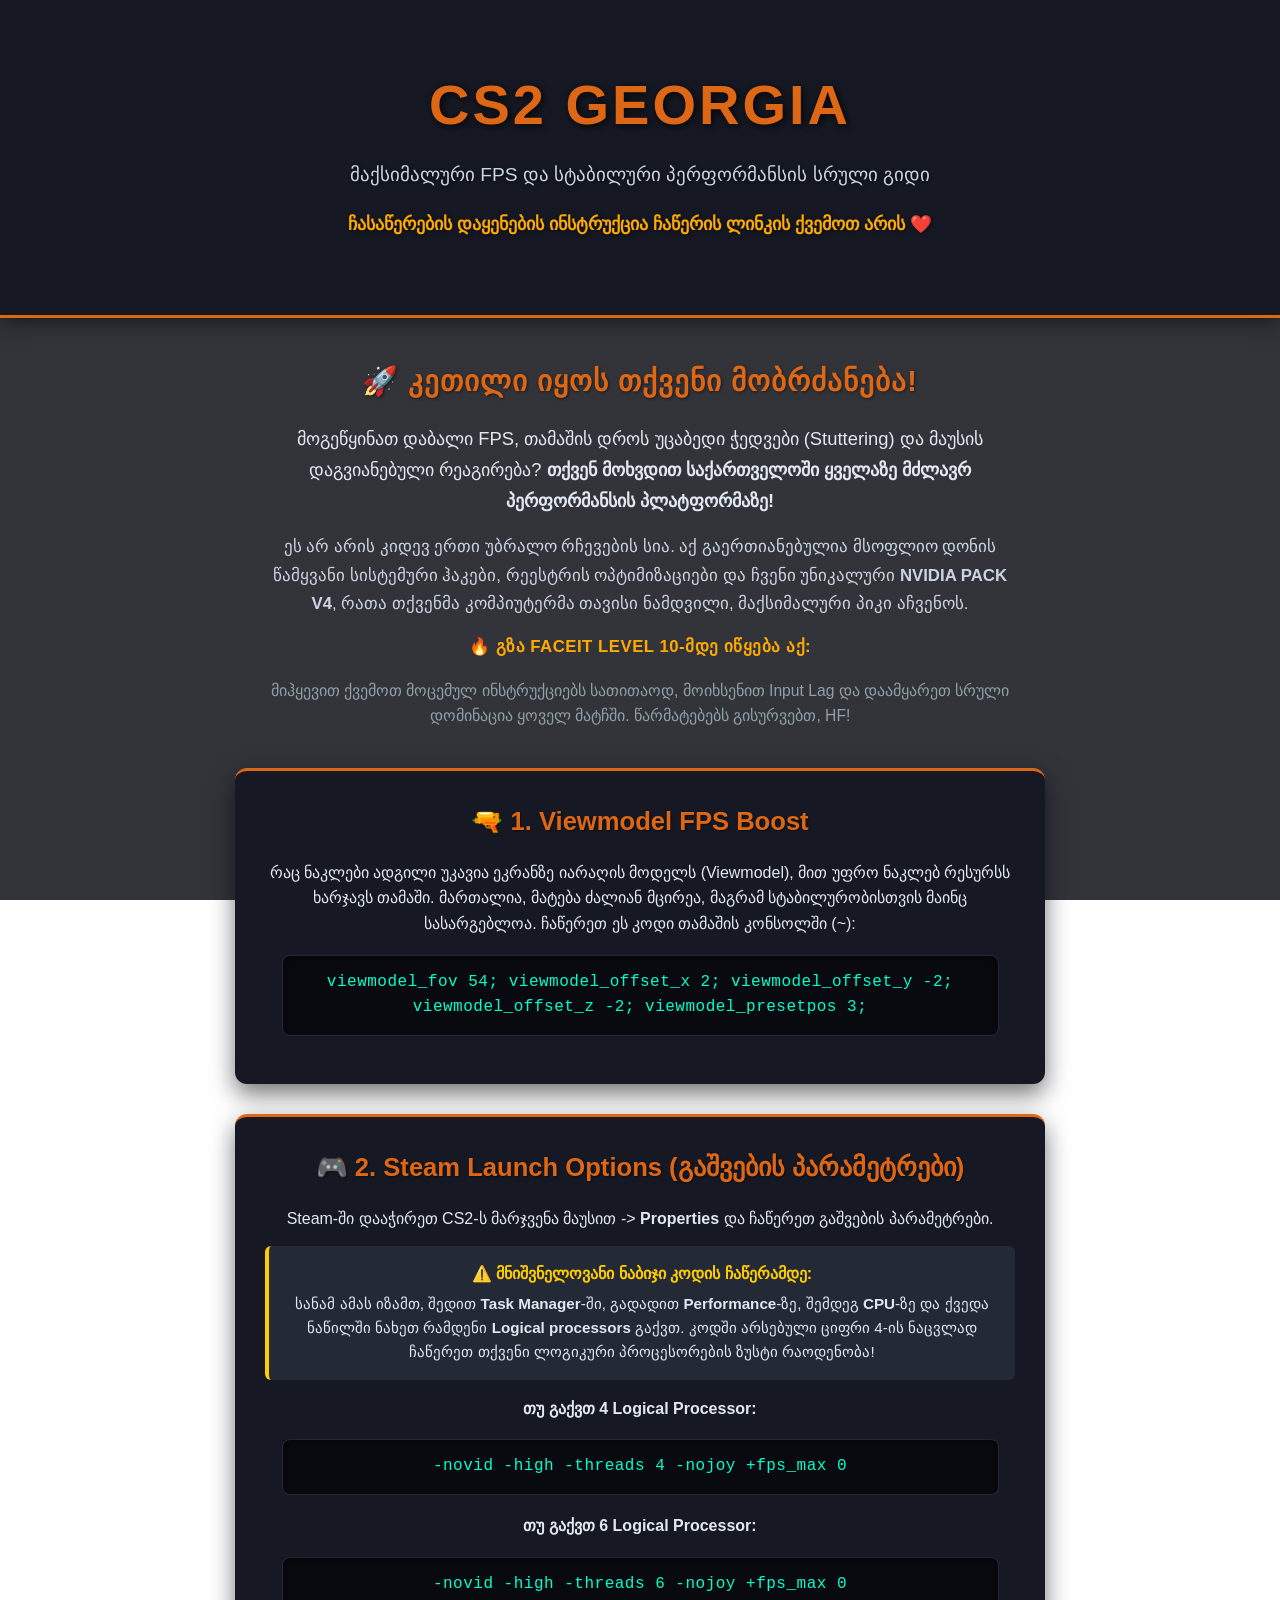
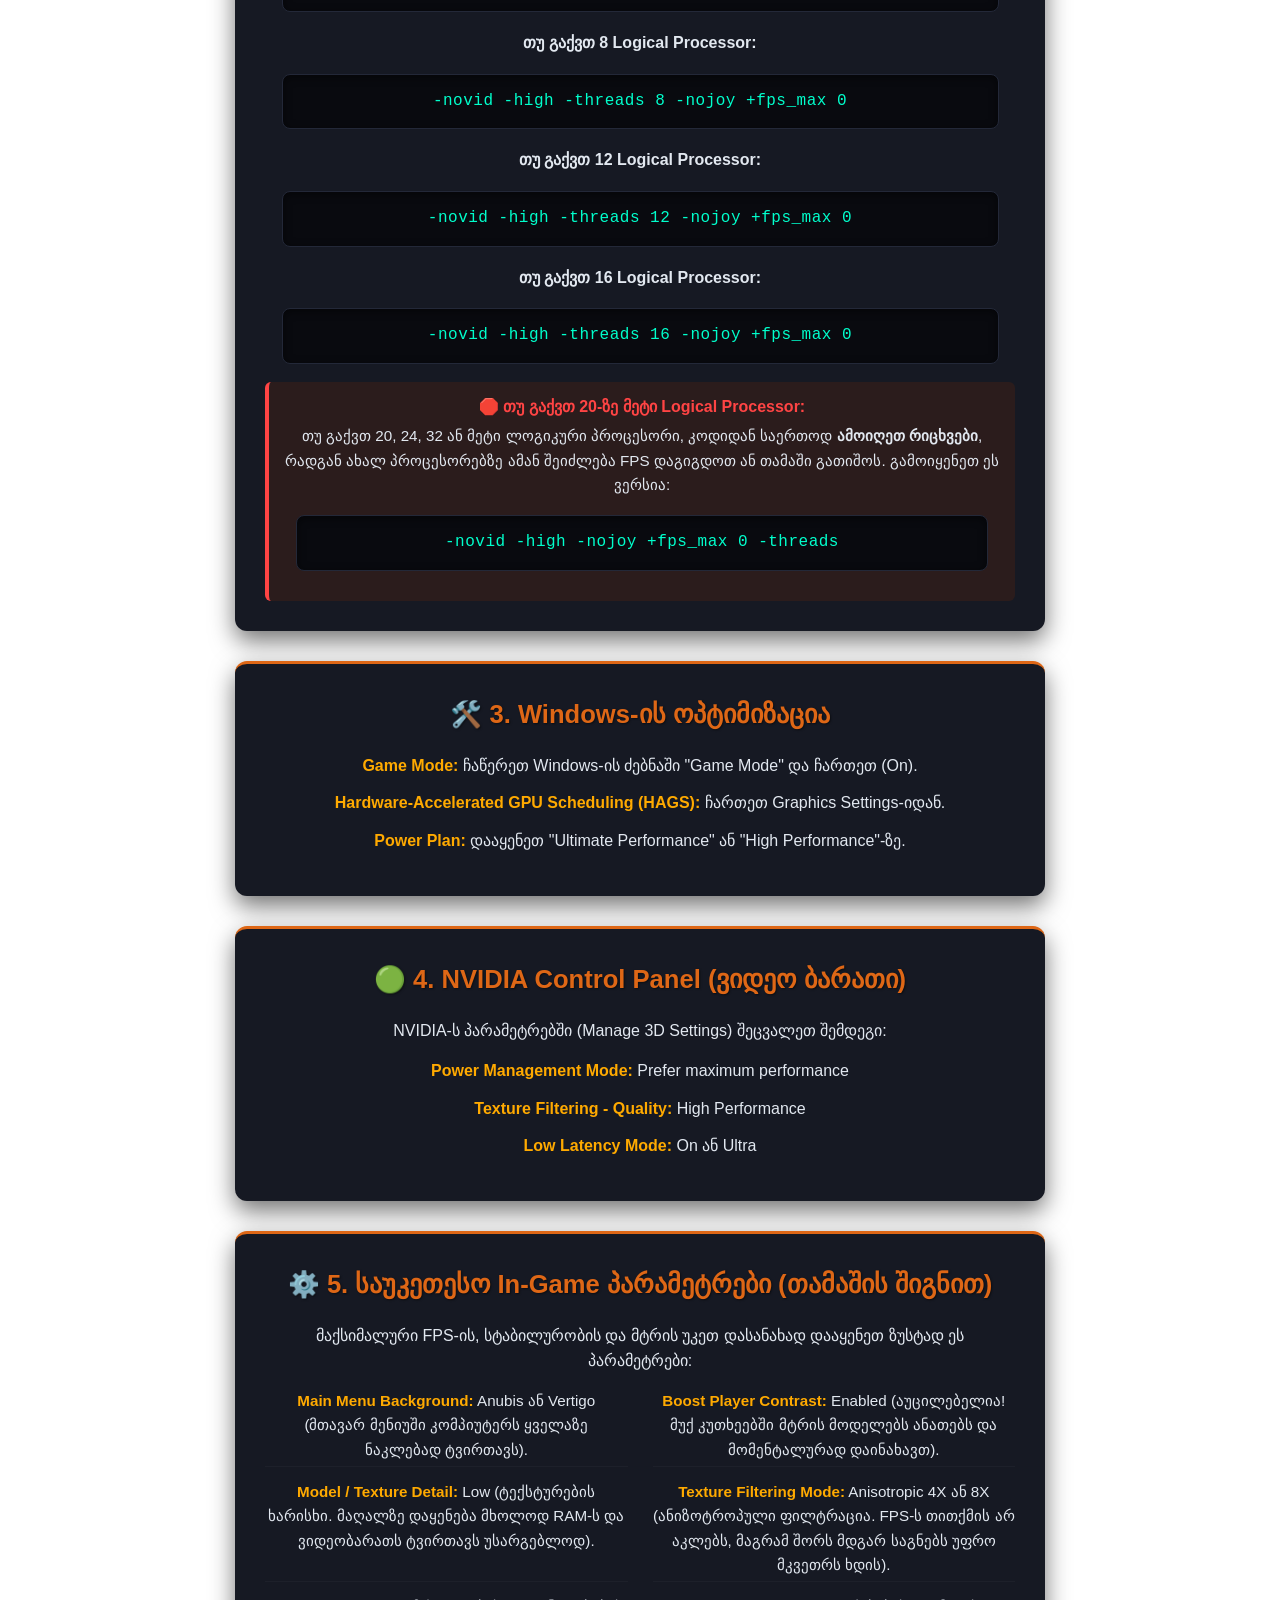
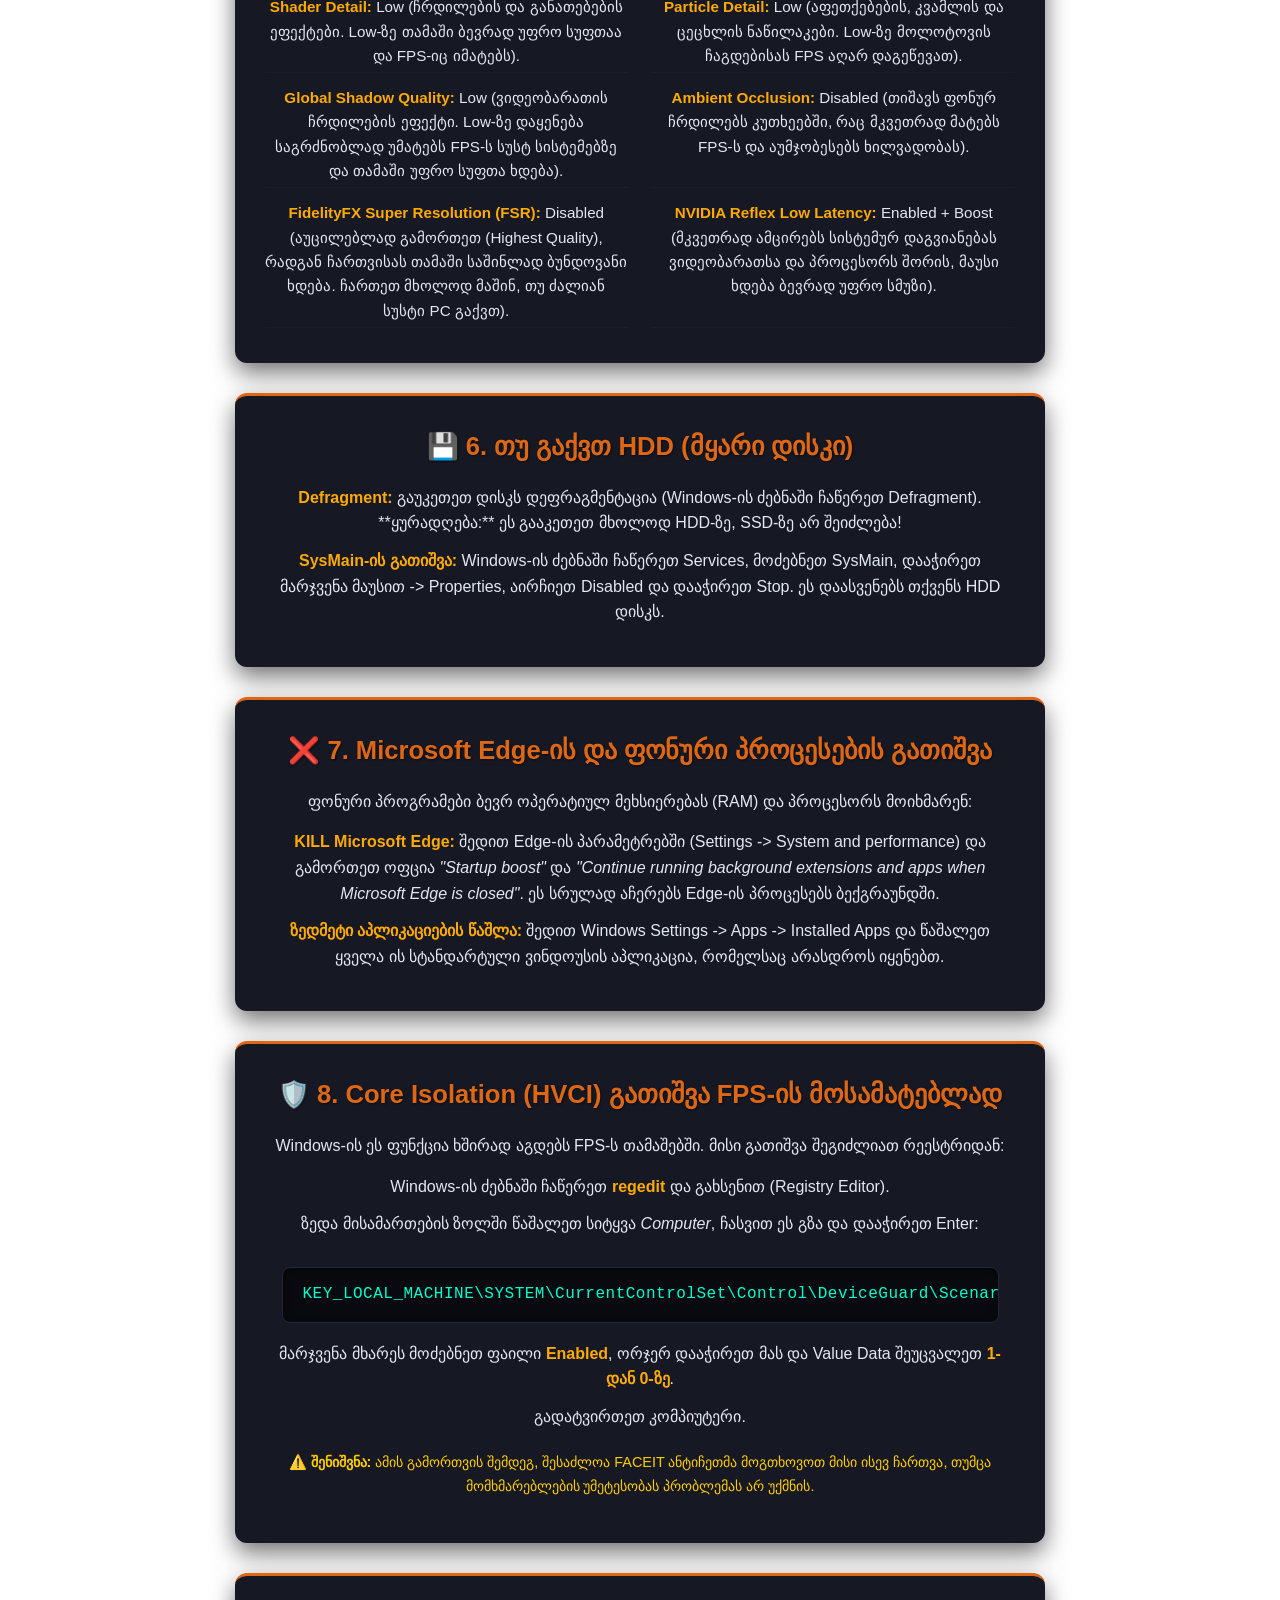
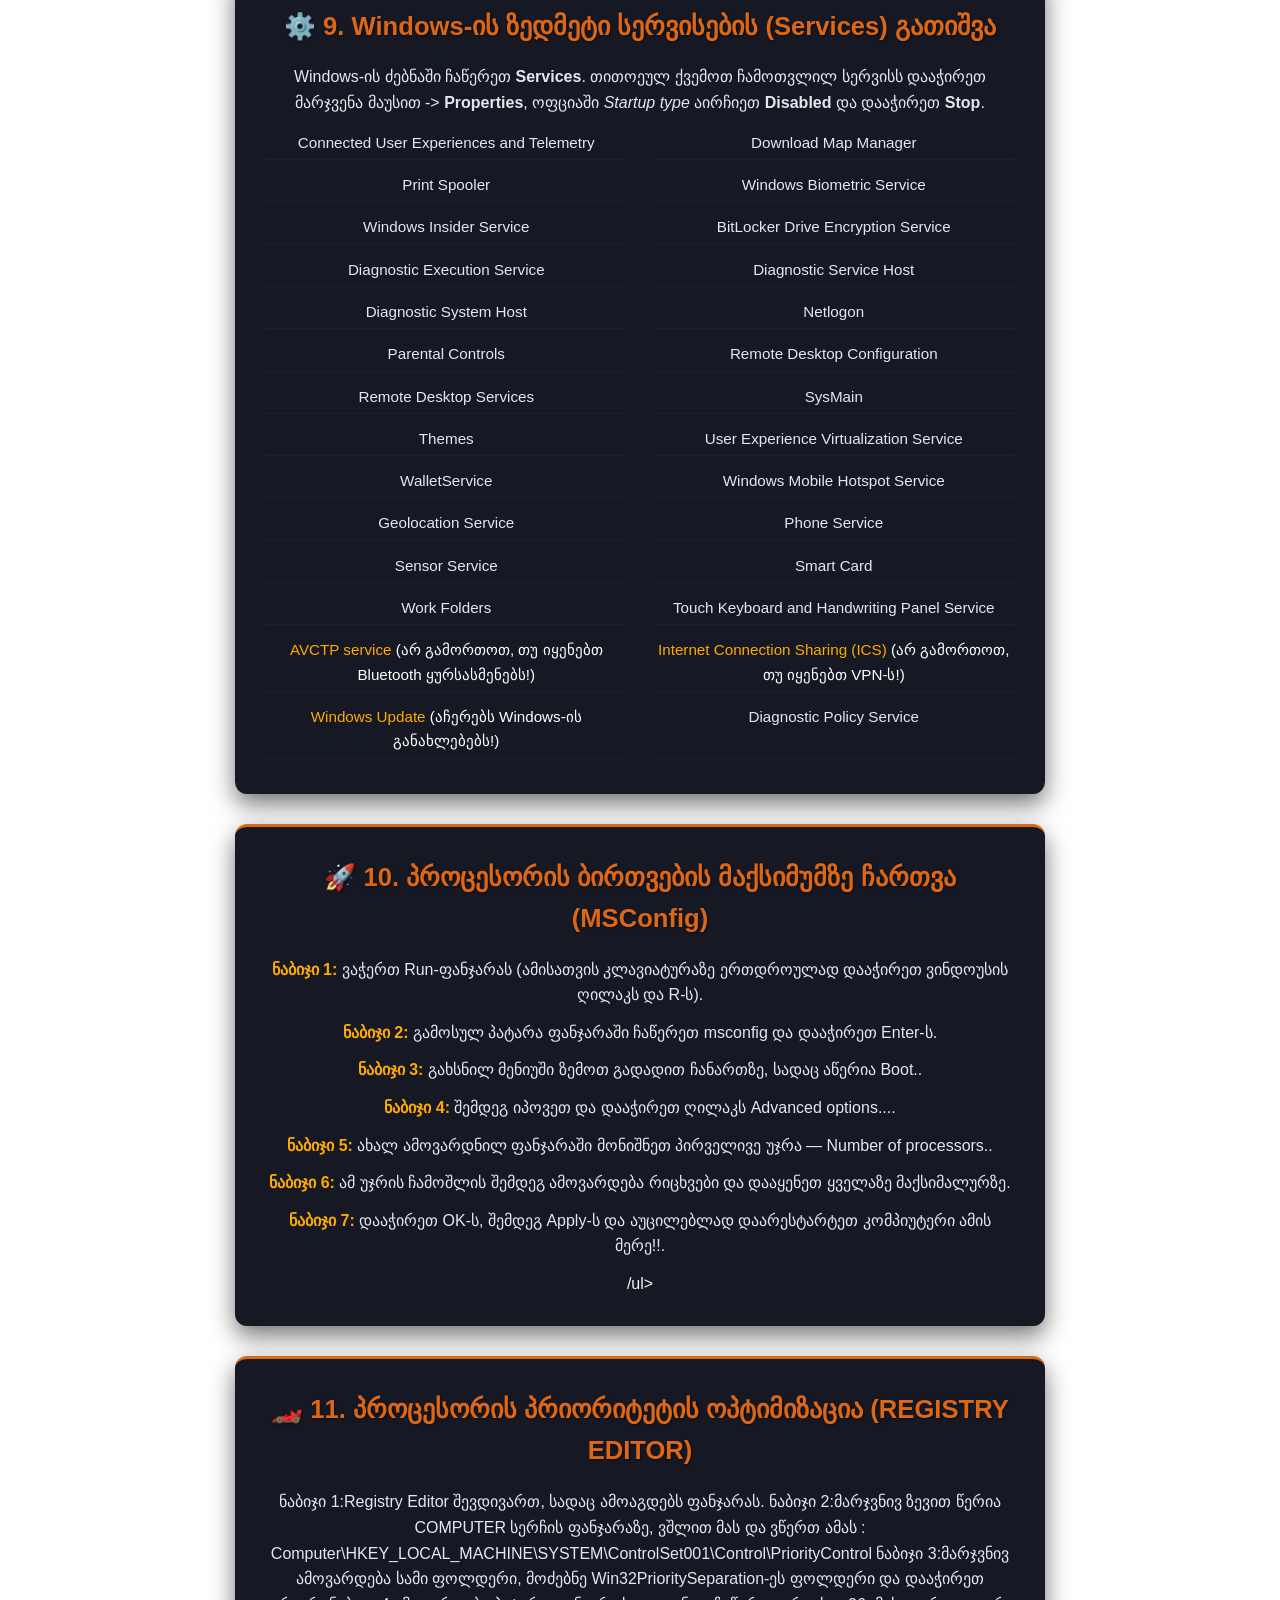
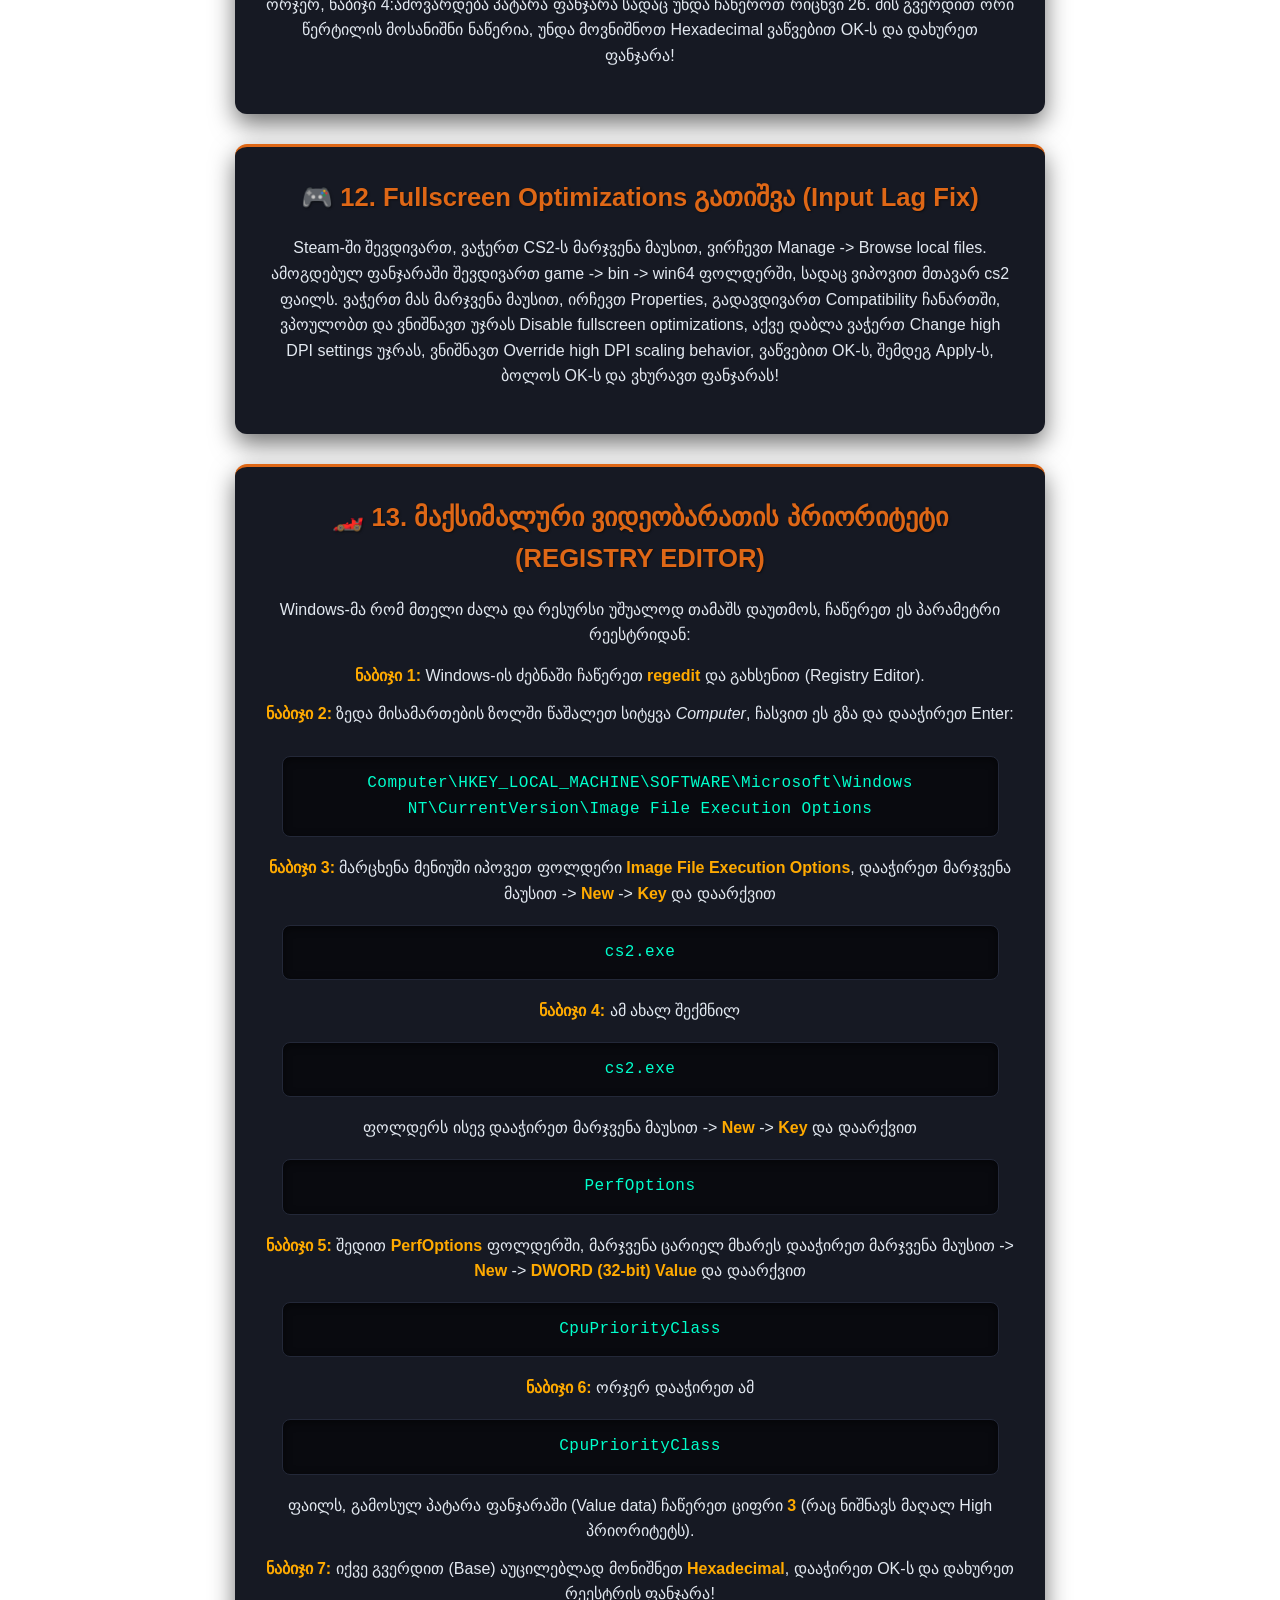
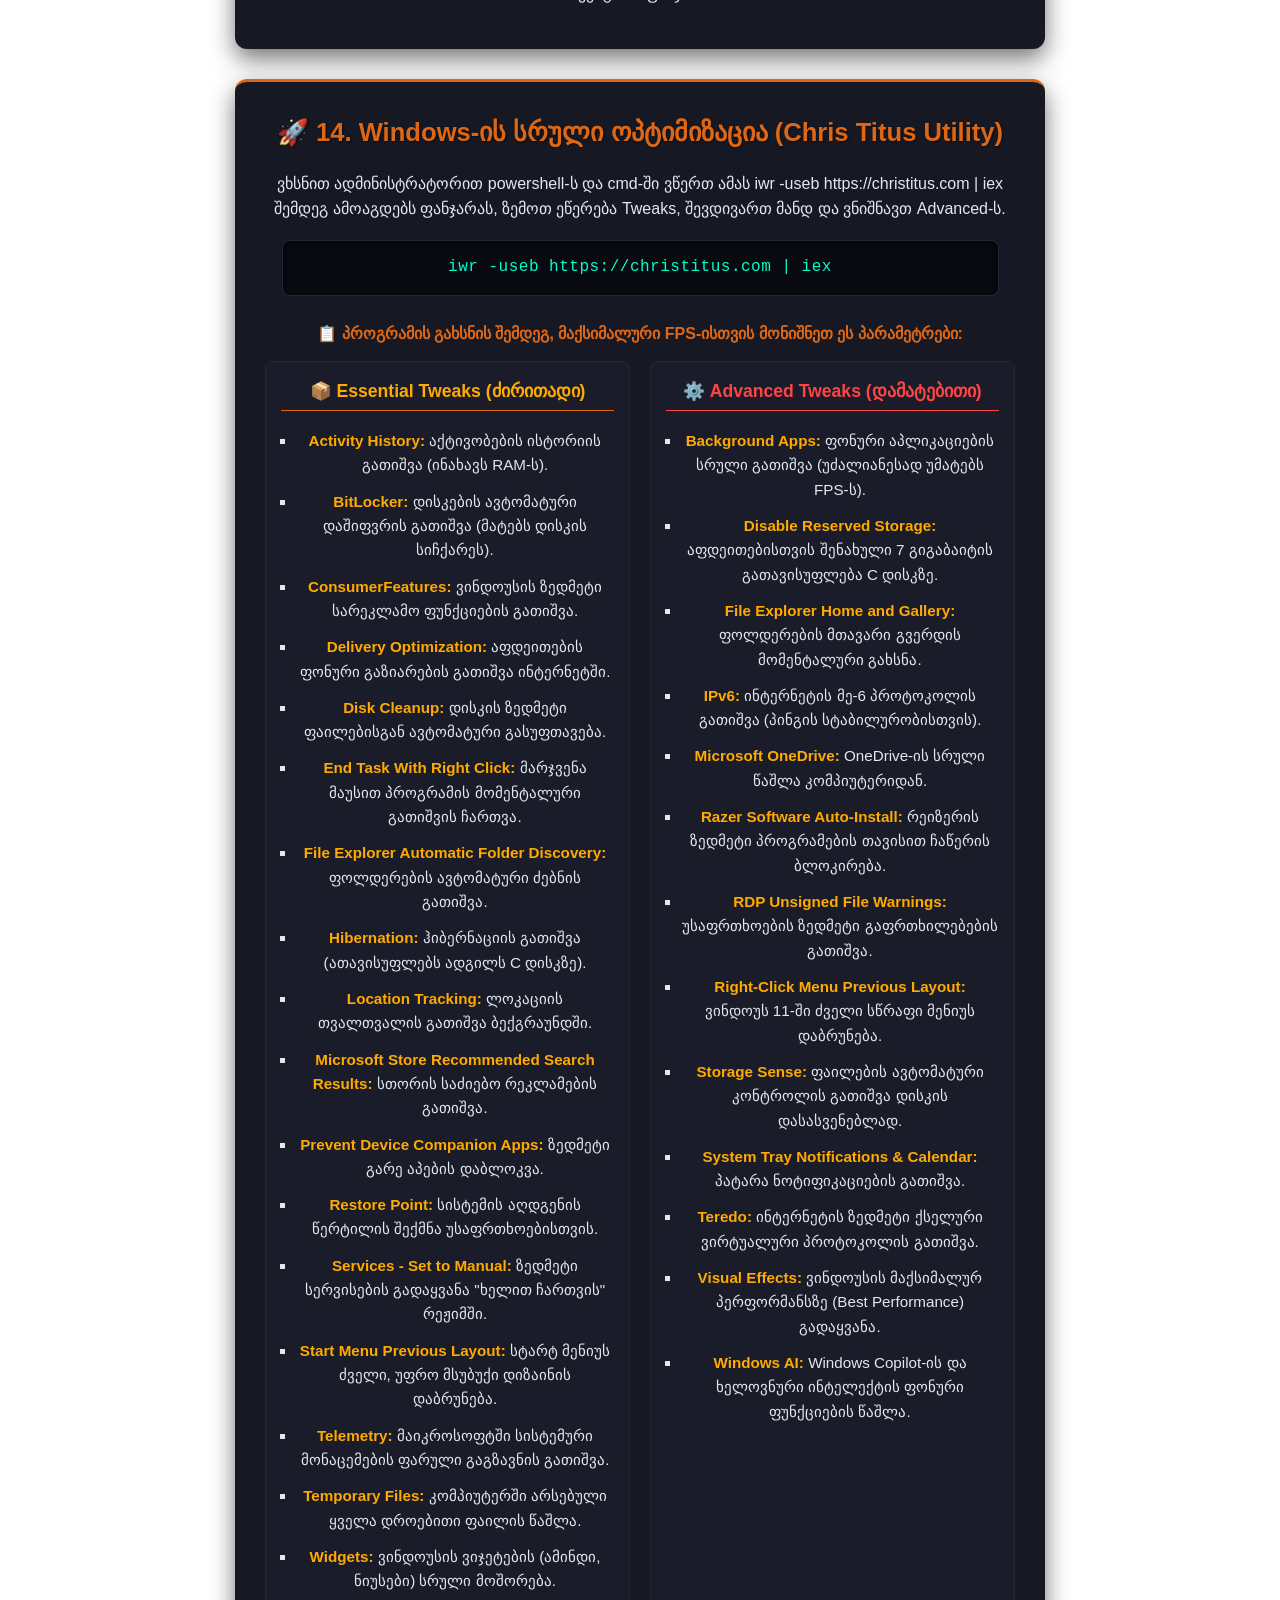
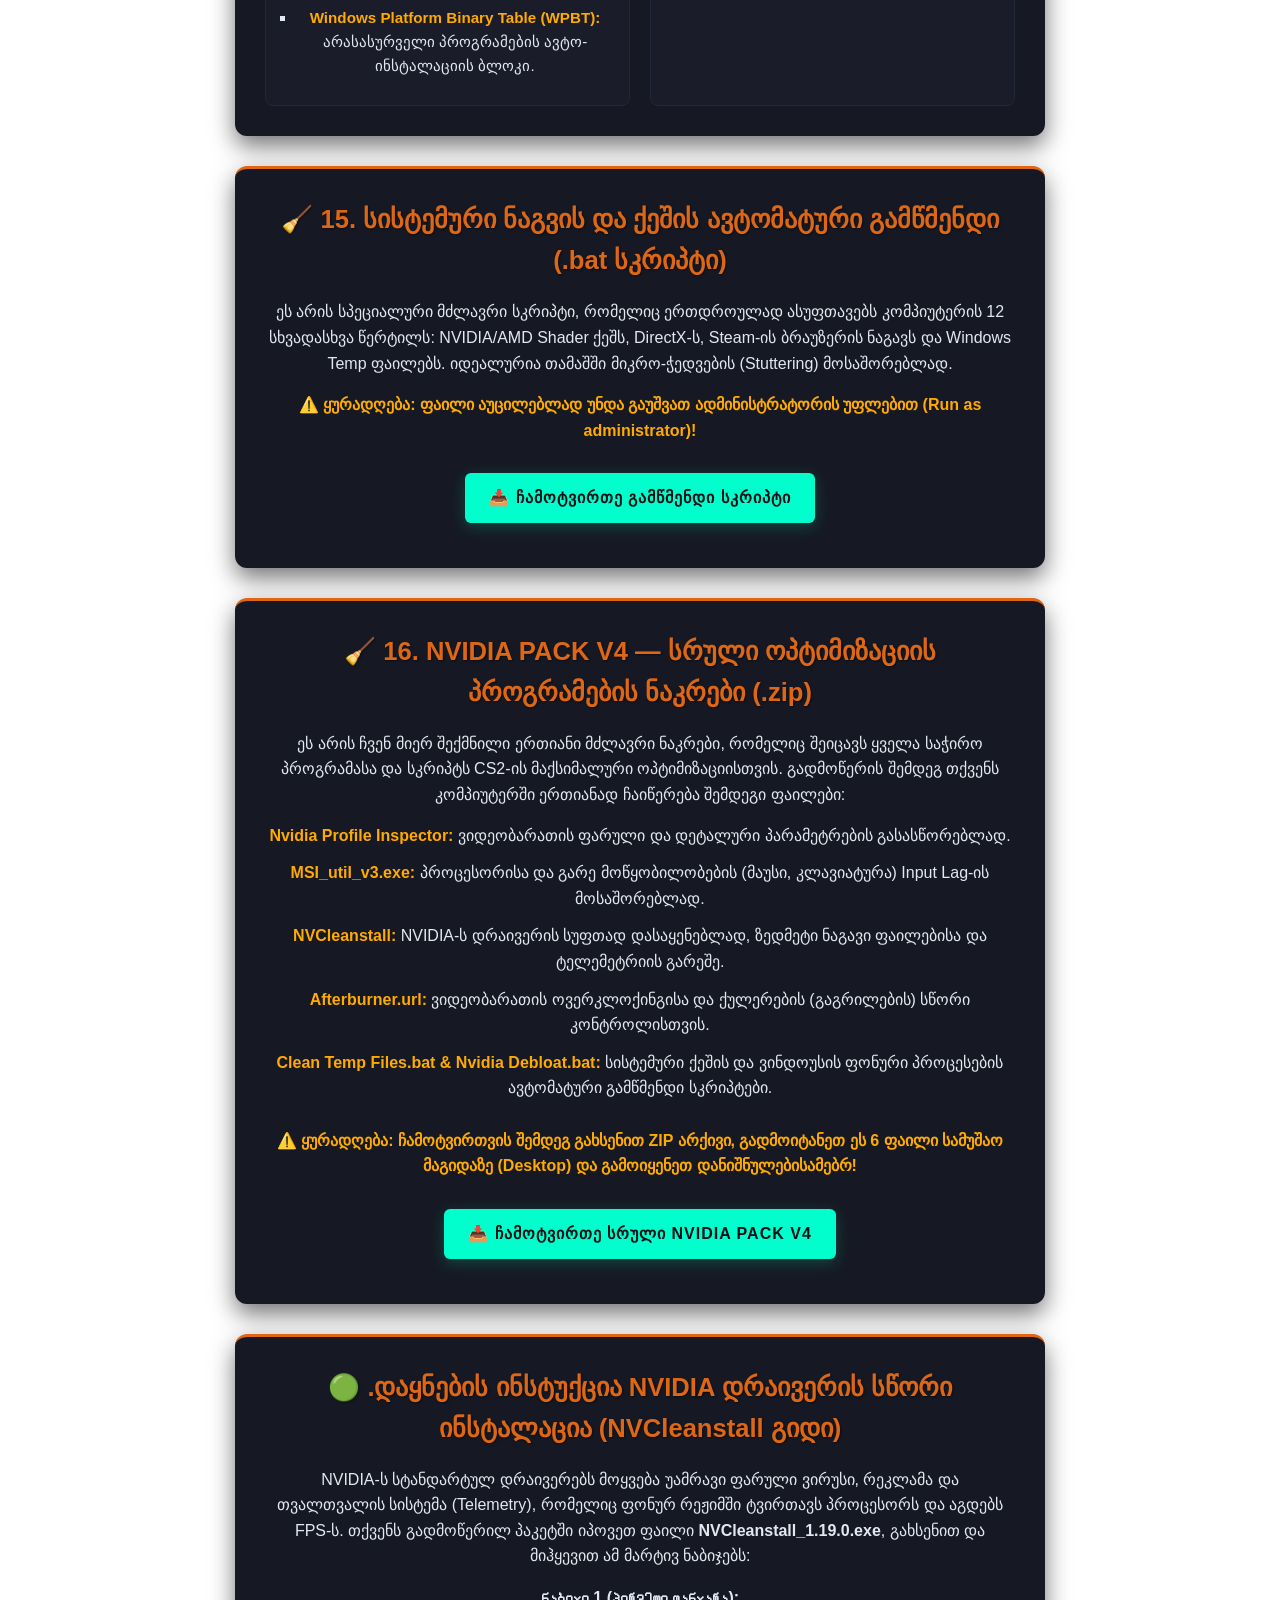
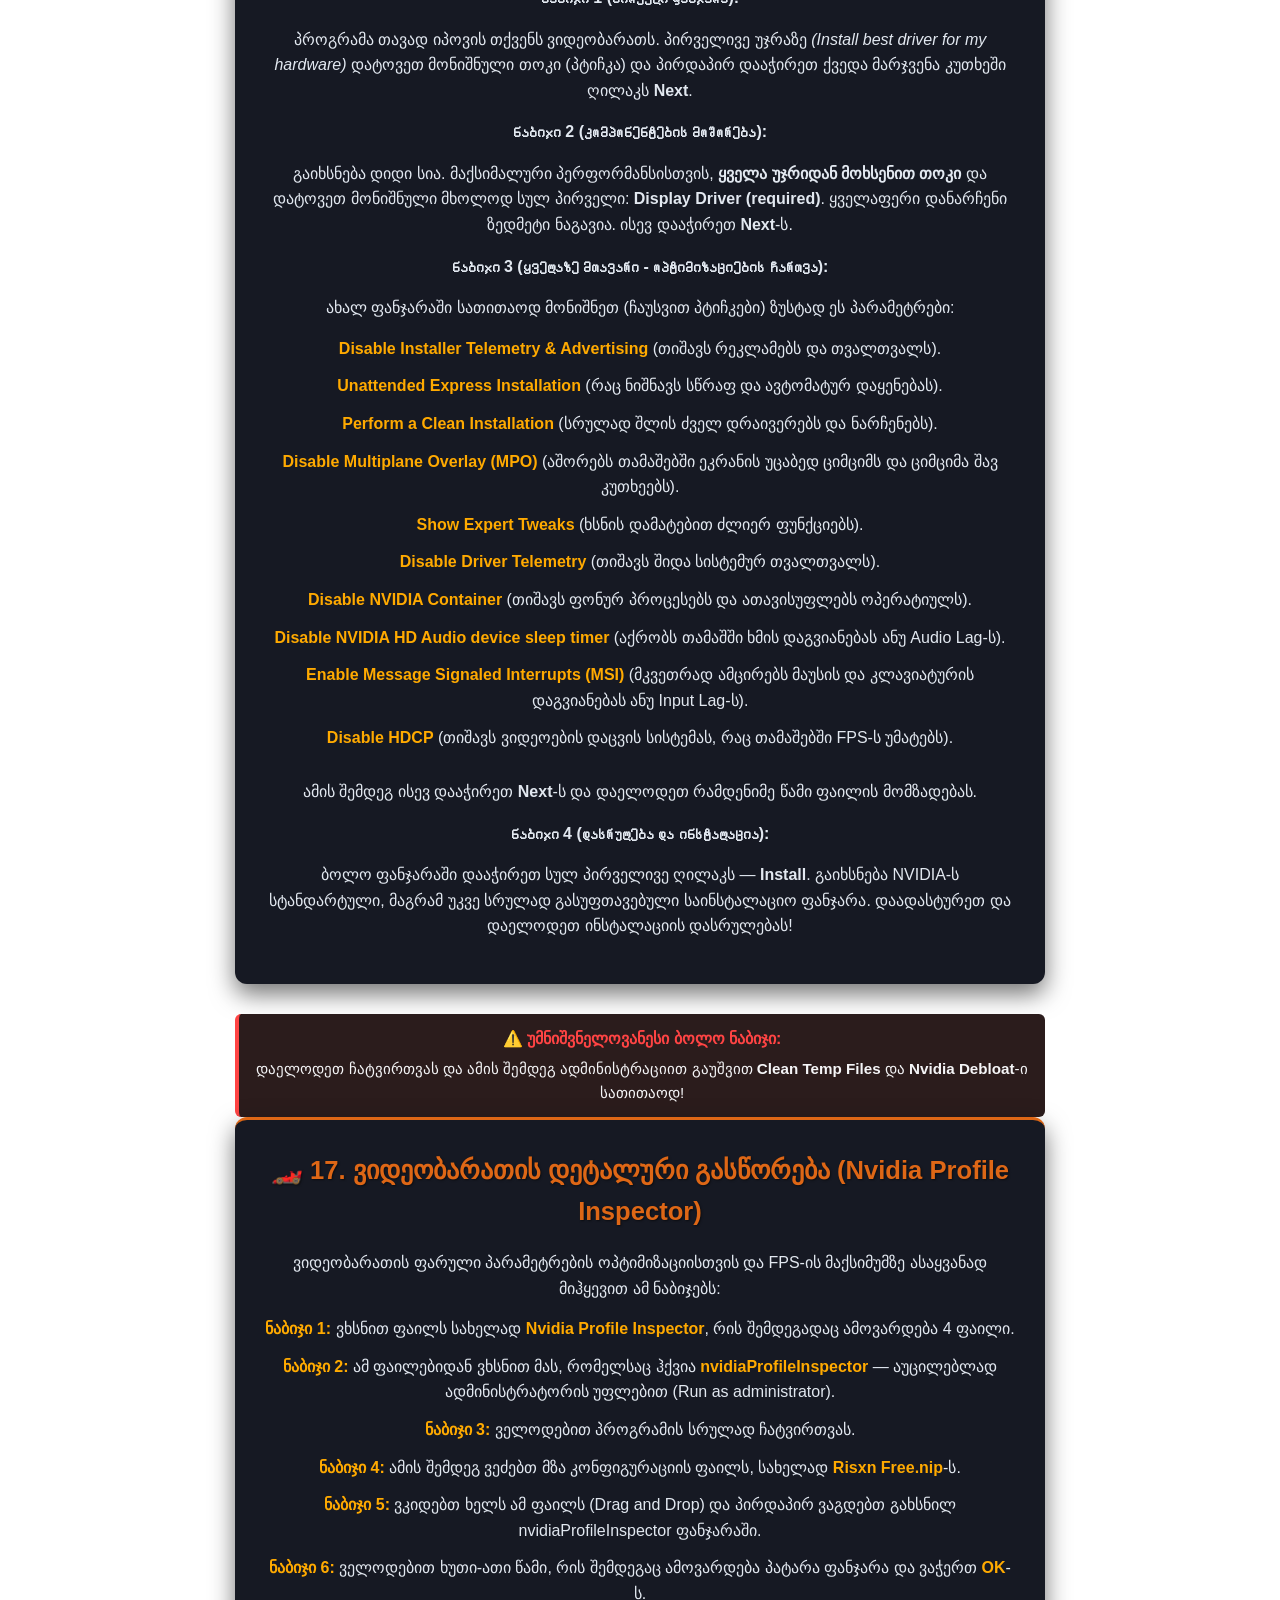
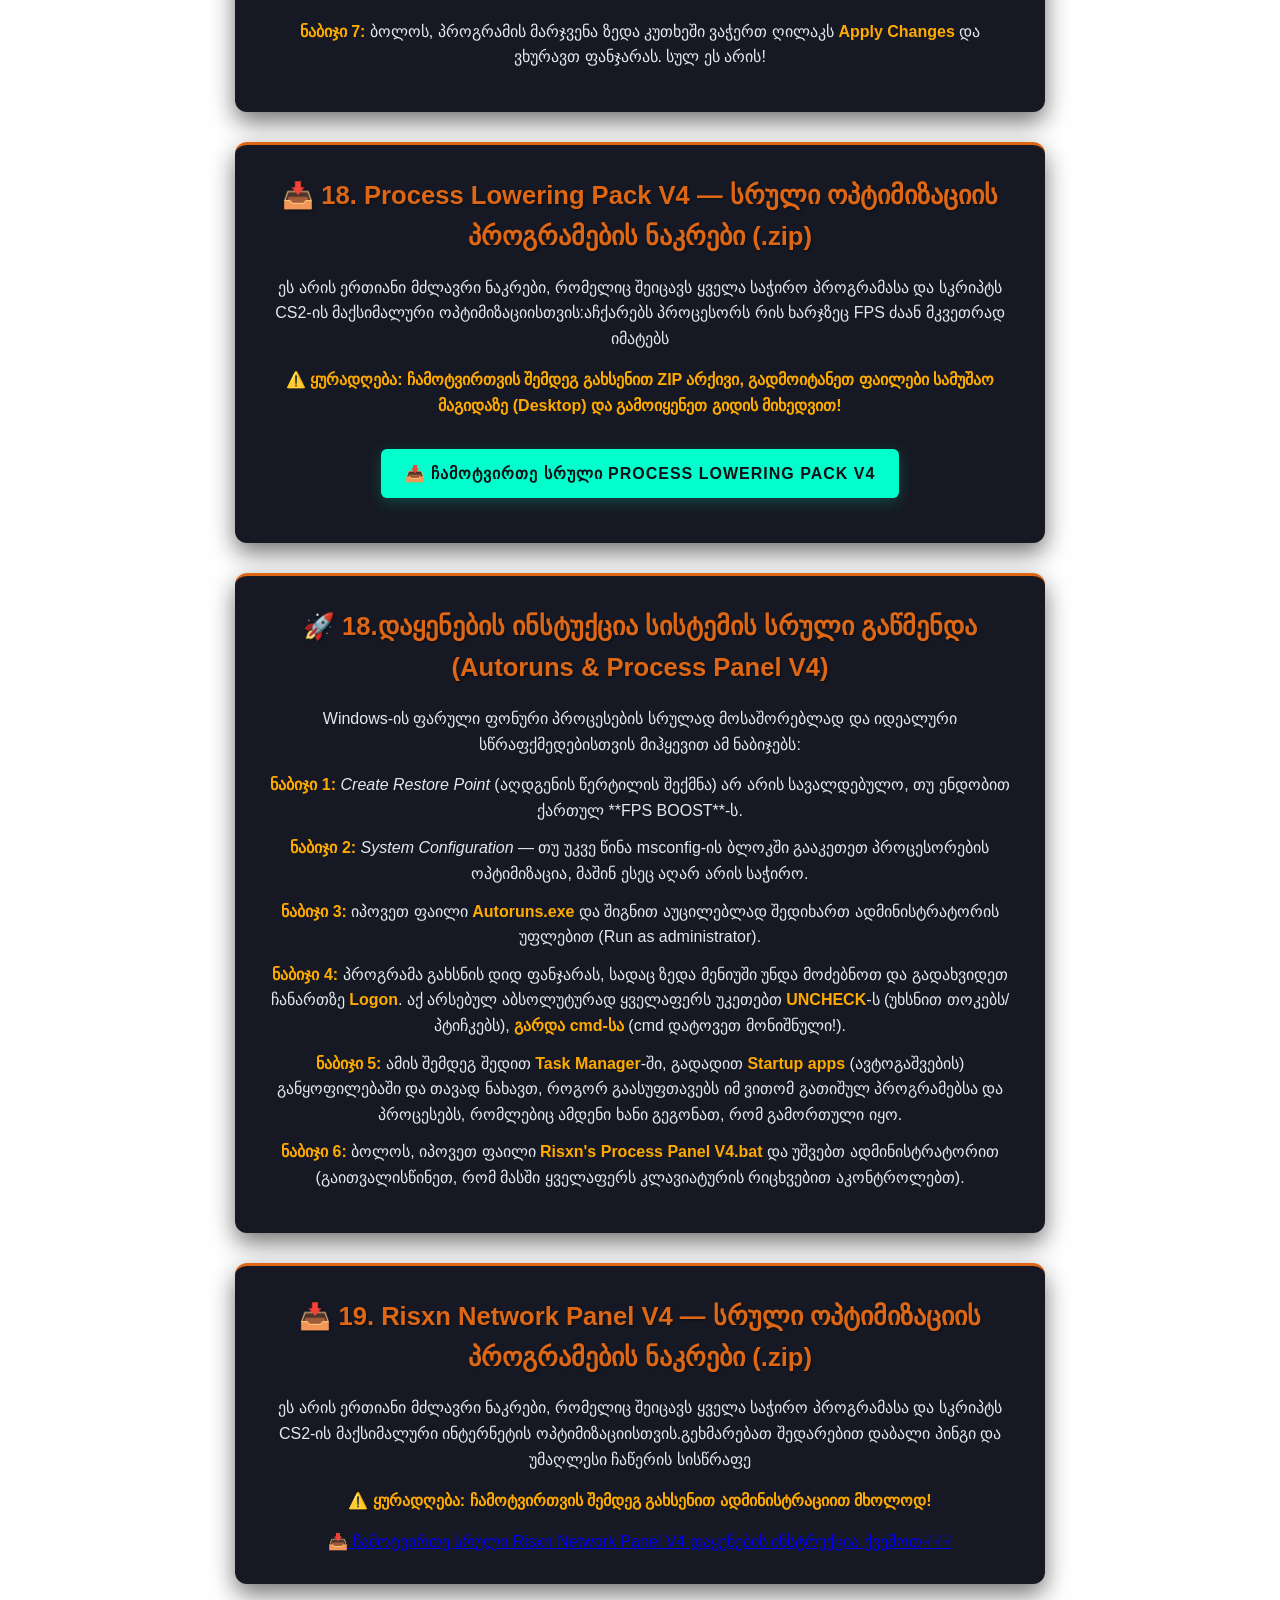
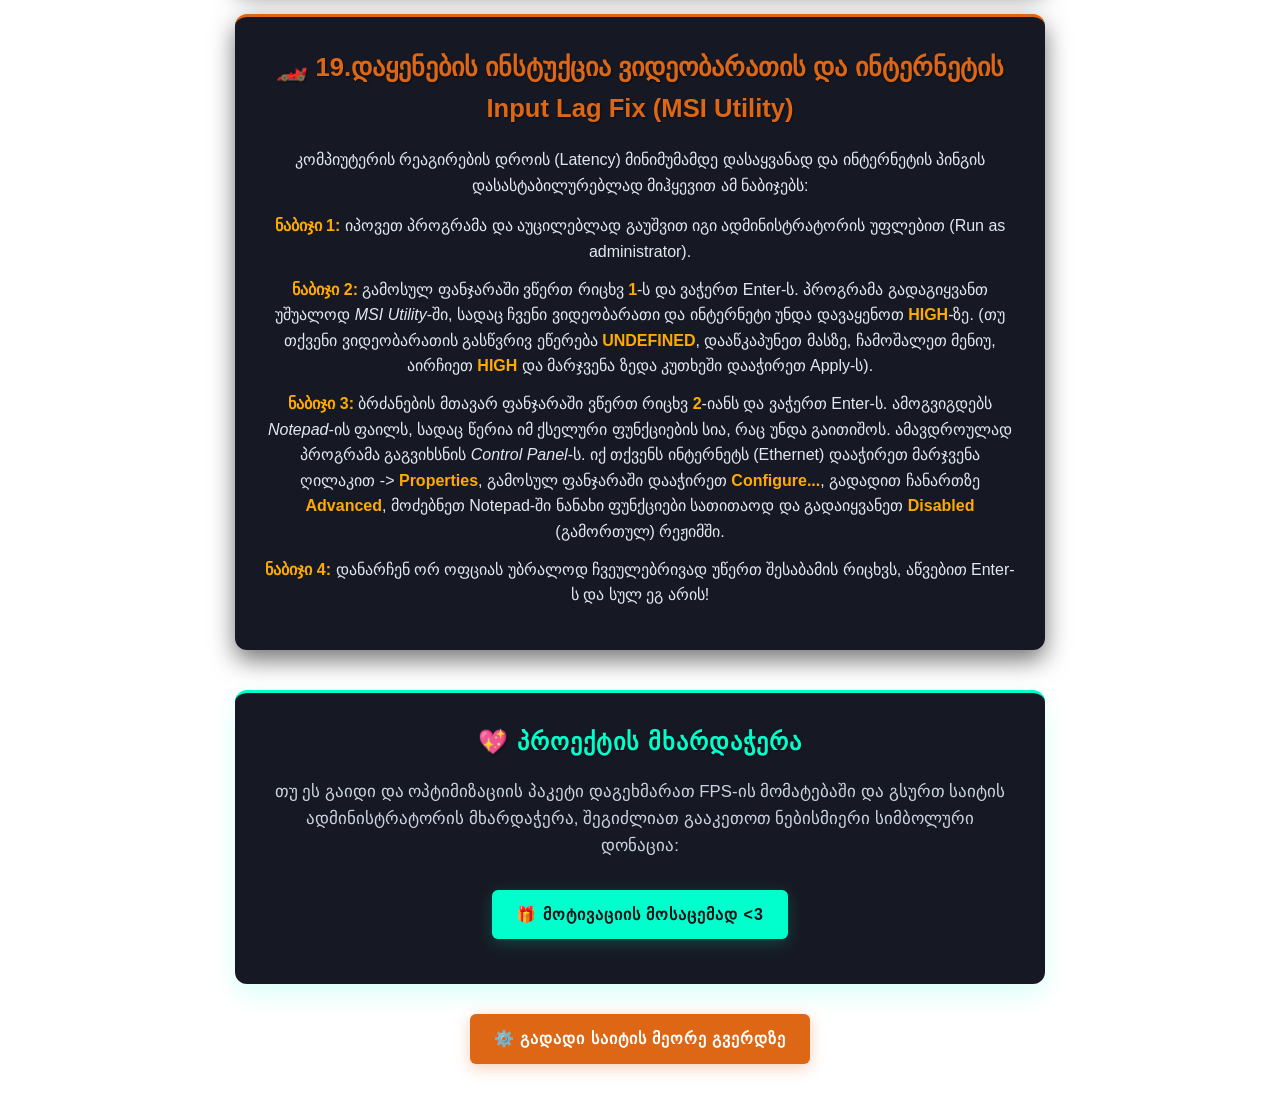
<file: index.html>
<!DOCTYPE html>
<html lang="ka">
<head>
    <meta charset="UTF-8">
    <meta name="viewport" content="width=device-width, initial-scale=1.0">
    <title>CS2 Georgia - Ultimate FPS Boost Guide</title>
    <link rel="stylesheet" href="style.css">
</head>
<body>

    <header style="text-align: center; padding: 60px 20px; background-color: #161923; border-bottom: 3px solid #de6716; box-shadow: 0 4px 20px rgba(0, 0, 0, 0.5);">
        <!-- მთავარი ორიგინალი სტაფილოსფერი სათაური შუაში -->
        <h1 style="color: #de6716; margin: 0; font-size: 3.5rem; text-transform: uppercase; letter-spacing: 3px; text-shadow: 2px 2px 8px rgba(0, 0, 0, 0.8);">CS2 GEORGIA</h1>
        
        <!-- მის ქვემოთ ჩამოთვლილი წარწერები შუაში -->
        <p style="color: #cbd5e1; margin-top: 10px; font-size: 1.2rem; text-shadow: 1px 1px 4px rgba(0, 0, 0, 0.6);">მაქსიმალური FPS და სტაბილური პერფორმანსის სრული გიდი</p>
        <p style="color: #ffaa00; margin-top: 5px; font-size: 1.1rem; font-weight: bold;">ჩასაწერების დაყენების ინსტრუქცია ჩაწერის ლინკის ქვემოთ არის ❤️</p>
    </header>

    <main>
        <!-- ბლოკი 0: ძველებური, ცენტრში გასწორებული მისასალმებელი ტექსტი -->
        <div style="text-align: center; max-width: 750px; margin: 0 auto 40px auto; padding: 0 10px;">
            <h2 style="color: #de6716; font-size: 1.8rem; font-weight: bold; text-transform: uppercase; letter-spacing: 1px; margin-bottom: 15px; text-shadow: 1px 1px 3px rgba(0,0,0,0.5);">🚀 კეთილი იყოს თქვენი მობრძანება!</h2>
            <p style="font-size: 1.15rem; line-height: 1.7; color: #e2e8f0; font-weight: 500; margin-bottom: 12px;">
                მოგეწყინათ დაბალი FPS, თამაშის დროს უცაბედი ჭედვები (Stuttering) და მაუსის დაგვიანებული რეაგირება? <strong>თქვენ მოხვდით საქართველოში ყველაზე მძლავრ პერფორმანსის პლატფორმაზე!</strong>
            </p>
            <p style="font-size: 1.05rem; line-height: 1.7; color: #cbd5e1; margin-bottom: 15px;">
                ეს არ არის კიდევ ერთი უბრალო რჩევების სია. აქ გაერთიანებულია მსოფლიო დონის წამყვანი სისტემური ჰაკები, რეესტრის ოპტიმიზაციები და ჩვენი უნიკალური <strong>NVIDIA PACK V4</strong>, რათა თქვენმა კომპიუტერმა თავისი ნამდვილი, მაქსიმალური პიკი აჩვენოს.
            </p>
            <p style="color: #ffaa00; font-weight: bold; font-size: 1.05rem; text-transform: uppercase; letter-spacing: 0.5px; margin-top: 15px;">
                🔥 გზა FACEIT Level 10-მდე იწყება აქ:
            </p>
            <p style="font-size: 0.98rem; color: #8fa0a6; line-height: 1.6; margin-top: 5px;">
                მიჰყევით ქვემოთ მოცემულ ინსტრუქციებს სათითაოდ, მოიხსენით Input Lag და დაამყარეთ სრული დომინაცია ყოველ მატჩში. წარმატებებს გისურვებთ, HF!
            </p>
        </div>

    <main>
        <!-- ბლოკი 1 -->
        <section class="guide-card">
            <h2>🔫 1. Viewmodel FPS Boost</h2>
            <p>რაც ნაკლები ადგილი უკავია ეკრანზე იარაღის მოდელს (Viewmodel), მით უფრო ნაკლებ რესურსს ხარჯავს თამაში. მართალია, მატება ძალიან მცირეა, მაგრამ სტაბილურობისთვის მაინც სასარგებლოა. ჩაწერეთ ეს კოდი თამაშის კონსოლში (~):</p>
            <code>viewmodel_fov 54; viewmodel_offset_x 2; viewmodel_offset_y -2; viewmodel_offset_z -2; viewmodel_presetpos 3;</code>
        </section>

        <!-- ბლოკი 2 -->
        <section class="guide-card">
            <h2>🎮 2. Steam Launch Options (გაშვების პარამეტრები)</h2>
            <p>Steam-ში დააჭირეთ CS2-ს მარჯვენა მაუსით -> <strong>Properties</strong> და ჩაწერეთ გაშვების პარამეტრები.</p>
            
            <div style="background-color: #242936; padding: 15px; border-radius: 6px; border-left: 4px solid #ffcc00; margin-bottom: 15px;">
                <p style="margin: 0; color: #ffcc00; font-weight: bold;">⚠️ მნიშვნელოვანი ნაბიჯი კოდის ჩაწერამდე:</p>
                <p style="margin: 5px 0 0 0; font-size: 0.95rem;">სანამ ამას იზამთ, შედით <strong>Task Manager</strong>-ში, გადადით <strong>Performance</strong>-ზე, შემდეგ <strong>CPU</strong>-ზე და ქვედა ნაწილში ნახეთ რამდენი <strong>Logical processors</strong> გაქვთ. კოდში არსებული ციფრი 4-ის ნაცვლად ჩაწერეთ თქვენი ლოგიკური პროცესორების ზუსტი რაოდენობა!</p>
            </div>

            <p><strong>თუ გაქვთ 4 Logical Processor:</strong></p>
            <code>-novid -high -threads 4 -nojoy +fps_max 0</code>

            <p><strong>თუ გაქვთ 6 Logical Processor:</strong></p>
            <code>-novid -high -threads 6 -nojoy +fps_max 0</code>

            <p><strong>თუ გაქვთ 8 Logical Processor:</strong></p>
            <code>-novid -high -threads 8 -nojoy +fps_max 0</code>

            <p><strong>თუ გაქვთ 12 Logical Processor:</strong></p>
            <code>-novid -high -threads 12 -nojoy +fps_max 0</code>

            <p><strong>თუ გაქვთ 16 Logical Processor:</strong></p>
            <code>-novid -high -threads 16 -nojoy +fps_max 0</code>

            <div style="background-color: #2b1c1c; padding: 12px; border-radius: 6px; border-left: 4px solid #ff4444; margin-top: 15px;">
                <p style="margin: 0; color: #ff4444; font-weight: bold;">🛑 თუ გაქვთ 20-ზე მეტი Logical Processor:</p>
                <p style="margin: 5px 0 10px 0; font-size: 0.95rem;">თუ გაქვთ 20, 24, 32 ან მეტი ლოგიკური პროცესორი, კოდიდან საერთოდ <strong>ამოიღეთ რიცხვები</strong>, რადგან ახალ პროცესორებზე ამან შეიძლება FPS დაგიგდოთ ან თამაში გათიშოს. გამოიყენეთ ეს ვერსია:</p>
                <code>-novid -high -nojoy +fps_max 0 -threads</code>
            </div>
        </section>

        <!-- ბლოკი 3 -->
        <section class="guide-card">
            <h2>🛠️ 3. Windows-ის ოპტიმიზაცია</h2>
            <ul>
                <li><strong>Game Mode:</strong> ჩაწერეთ Windows-ის ძებნაში "Game Mode" და ჩართეთ (On).</li>
                <li><strong>Hardware-Accelerated GPU Scheduling (HAGS):</strong> ჩართეთ Graphics Settings-იდან.</li>
                <li><strong>Power Plan:</strong> დააყენეთ "Ultimate Performance" ან "High Performance"-ზე.</li>
            </ul>
        </section>

        <!-- ბლოკი 4 -->
        <section class="guide-card">
            <h2>🟢 4. NVIDIA Control Panel (ვიდეო ბარათი)</h2>
            <p>NVIDIA-ს პარამეტრებში (Manage 3D Settings) შეცვალეთ შემდეგი:</p>
            <ul>
                <li><strong>Power Management Mode:</strong> Prefer maximum performance</li>
                <li><strong>Texture Filtering - Quality:</strong> High Performance</li>
                <li><strong>Low Latency Mode:</strong> On ან Ultra</li>
            </ul>
        </section>
           
                   <!-- ბლოკი 5 -->
        <section class="guide-card">
            <h2>⚙️ 5. საუკეთესო In-Game პარამეტრები (თამაშის შიგნით)</h2>
            <p>მაქსიმალური FPS-ის, სტაბილურობის და მტრის უკეთ დასანახად დააყენეთ ზუსტად ეს პარამეტრები:</p>
            <ul class="services-list">
                <li><strong>Main Menu Background:</strong> Anubis ან Vertigo (მთავარ მენიუში კომპიუტერს ყველაზე ნაკლებად ტვირთავს).</li>
                <li><strong>Boost Player Contrast:</strong> Enabled (აუცილებელია! მუქ კუთხეებში მტრის მოდელებს ანათებს და მომენტალურად დაინახავთ).</li>
                <li><strong>Model / Texture Detail:</strong> Low (ტექსტურების ხარისხი. მაღალზე დაყენება მხოლოდ RAM-ს და ვიდეობარათს ტვირთავს უსარგებლოდ).</li>
                <li><strong>Texture Filtering Mode:</strong> Anisotropic 4X ან 8X (ანიზოტროპული ფილტრაცია. FPS-ს თითქმის არ აკლებს, მაგრამ შორს მდგარ საგნებს უფრო მკვეთრს ხდის).</li>
                <li><strong>Shader Detail:</strong> Low (ჩრდილების და განათებების ეფექტები. Low-ზე თამაში ბევრად უფრო სუფთაა და FPS-იც იმატებს).</li>
                <li><strong>Particle Detail:</strong> Low (აფეთქებების, კვამლის და ცეცხლის ნაწილაკები. Low-ზე მოლოტოვის ჩაგდებისას FPS აღარ დაგეწევათ).</li>
                <li><strong>Global Shadow Quality:</strong> Low (ვიდეობარათის ჩრდილების ეფექტი. Low-ზე დაყენება საგრძნობლად უმატებს FPS-ს სუსტ სისტემებზე და თამაში უფრო სუფთა ხდება).</li>
                <li><strong>Ambient Occlusion:</strong> Disabled (თიშავს ფონურ ჩრდილებს კუთხეებში, რაც მკვეთრად მატებს FPS-ს და აუმჯობესებს ხილვადობას).</li>
                <li><strong>FidelityFX Super Resolution (FSR):</strong> Disabled (აუცილებლად გამორთეთ (Highest Quality), რადგან ჩართვისას თამაში საშინლად ბუნდოვანი ხდება. ჩართეთ მხოლოდ მაშინ, თუ ძალიან სუსტი PC გაქვთ).</li>
                <li><strong>NVIDIA Reflex Low Latency:</strong> Enabled + Boost (მკვეთრად ამცირებს სისტემურ დაგვიანებას ვიდეობარათსა და პროცესორს შორის, მაუსი ხდება ბევრად უფრო სმუზი).</li>
            </ul>
        </section>


        <!-- ბლოკი 6 -->
        <section class="guide-card">
            <h2>💾 6. თუ გაქვთ HDD (მყარი დისკი)</h2>
            <ul>
                <li><strong>Defragment:</strong> გაუკეთეთ დისკს დეფრაგმენტაცია (Windows-ის ძებნაში ჩაწერეთ Defragment). **ყურადღება:** ეს გააკეთეთ მხოლოდ HDD-ზე, SSD-ზე არ შეიძლება!</li>
                <li><strong>SysMain-ის გათიშვა:</strong> Windows-ის ძებნაში ჩაწერეთ Services, მოძებნეთ SysMain, დააჭირეთ მარჯვენა მაუსით -> Properties, აირჩიეთ Disabled და დააჭირეთ Stop. ეს დაასვენებს თქვენს HDD დისკს.</li>
            </ul>
        </section>

        <!-- ბლოკი 7 -->
        <section class="guide-card">
            <h2>❌ 7. Microsoft Edge-ის და ფონური პროცესების გათიშვა</h2>
            <p>ფონური პროგრამები ბევრ ოპერატიულ მეხსიერებას (RAM) და პროცესორს მოიხმარენ:</p>
            <ul>
                <li><strong>KILL Microsoft Edge:</strong> შედით Edge-ის პარამეტრებში (Settings -> System and performance) და გამორთეთ ოფცია <em>"Startup boost"</em> და <em>"Continue running background extensions and apps when Microsoft Edge is closed"</em>. ეს სრულად აჩერებს Edge-ის პროცესებს ბექგრაუნდში.</li>
                <li><strong>ზედმეტი აპლიკაციების წაშლა:</strong> შედით Windows Settings -> Apps -> Installed Apps და წაშალეთ ყველა ის სტანდარტული ვინდოუსის აპლიკაცია, რომელსაც არასდროს იყენებთ.</li>
            </ul>
        </section>

        <!-- ბლოკი 8 -->
        <section class="guide-card">
            <h2>🛡️ 8. Core Isolation (HVCI) გათიშვა FPS-ის მოსამატებლად</h2>
            <p>Windows-ის ეს ფუნქცია ხშირად აგდებს FPS-ს თამაშებში. მისი გათიშვა შეგიძლიათ რეესტრიდან:</p>
            <ul>
                <li>Windows-ის ძებნაში ჩაწერეთ <strong>regedit</strong> და გახსენით (Registry Editor).</li>
                <li>ზედა მისამართების ზოლში წაშალეთ სიტყვა <em>Computer</em>, ჩასვით ეს გზა და დააჭირეთ Enter:</li>
            </ul>
            <code>KEY_LOCAL_MACHINE\SYSTEM\CurrentControlSet\Control\DeviceGuard\Scenarios\HypervisorEnforcedCodeIntegrity</code>
            <ul>
                <li>მარჯვენა მხარეს მოძებნეთ ფაილი <strong>Enabled</strong>, ორჯერ დააჭირეთ მას და Value Data შეუცვალეთ <strong>1-დან 0-ზე</strong>.</li>
                <li>გადატვირთეთ კომპიუტერი.</li>
            </ul>
            <p style="color: #ffcc00; font-size: 0.9rem; margin-top: 10px;">
                ⚠️ <strong>შენიშვნა:</strong> ამის გამორთვის შემდეგ, შესაძლოა FACEIT ანტიჩეთმა მოგთხოვოთ მისი ისევ ჩართვა, თუმცა მომხმარებლების უმეტესობას პრობლემას არ უქმნის.
            </p>
        </section>

        <!-- ბლოკი 9 -->
        <section class="guide-card">
            <h2>⚙️ 9. Windows-ის ზედმეტი სერვისების (Services) გათიშვა</h2>
            <p>Windows-ის ძებნაში ჩაწერეთ <strong>Services</strong>. თითოეულ ქვემოთ ჩამოთვლილ სერვისს დააჭირეთ მარჯვენა მაუსით -> <strong>Properties</strong>, ოფციაში <em>Startup type</em> აირჩიეთ <strong>Disabled</strong> და დააჭირეთ <strong>Stop</strong>.</p>
            
            <ul class="services-list">
                <li>Connected User Experiences and Telemetry</li>
                <li>Download Map Manager</li>
                <li>Print Spooler</li>
                <li>Windows Biometric Service</li>
                <li>Windows Insider Service</li>
                <li>BitLocker Drive Encryption Service</li>
                <li>Diagnostic Execution Service</li>
                <li>Diagnostic Service Host</li>
                <li>Diagnostic System Host</li>
                <li>Netlogon</li>
                <li>Parental Controls</li>
                <li>Remote Desktop Configuration</li>
                <li>Remote Desktop Services</li>
                <li>SysMain</li>
                <li>Themes</li>
                <li>User Experience Virtualization Service</li>
                <li>WalletService</li>
                <li>Windows Mobile Hotspot Service</li>
                <li>Geolocation Service</li>
                <li>Phone Service</li>
                <li>Sensor Service</li>
                <li>Smart Card</li>
                <li>Work Folders</li>
                <li>Touch Keyboard and Handwriting Panel Service</li>
                <li style="color: #ffaa00;">AVCTP service <span style="color: #ffffff;">(არ გამორთოთ, თუ იყენებთ Bluetooth ყურსასმენებს!)</span></li>
                <li style="color: #ffaa00;">Internet Connection Sharing (ICS) <span style="color: #ffffff;">(არ გამორთოთ, თუ იყენებთ VPN-ს!)</span></li>
                <li style="color: #ffaa00;">Windows Update <span style="color: #ffffff;">(აჩერებს Windows-ის განახლებებს!)</span></li>
                <li>Diagnostic Policy Service</li>
            </ul>
        </section>

        <!-- ბლოკი 10 -->
        <section class="guide-card">
            <h2>🚀 10. პროცესორის ბირთვების მაქსიმუმზე ჩართვა (MSConfig)</h2>
            <ul>
                <li><strong>ნაბიჯი 1:</strong> ვაჭერთ Run-ფანჯარას (ამისათვის კლავიატურაზე ერთდროულად დააჭირეთ ვინდოუსის ღილაკს და R-ს).</li>
                 <li><strong>ნაბიჯი 2:</strong> გამოსულ პატარა ფანჯარაში ჩაწერეთ msconfig და დააჭირეთ Enter-ს.</li>
                  <li><strong>ნაბიჯი 3:</strong> გახსნილ მენიუში ზემოთ გადადით ჩანართზე, სადაც აწერია Boot..</li>
                   <li><strong>ნაბიჯი 4:</strong> შემდეგ იპოვეთ და დააჭირეთ ღილაკს Advanced options....</li>
                    <li><strong>ნაბიჯი 5:</strong> ახალ ამოვარდნილ ფანჯარაში მონიშნეთ პირველივე უჯრა — Number of processors..</li>
                     <li><strong>ნაბიჯი 6:</strong>  ამ უჯრის ჩამოშლის შემდეგ ამოვარდება რიცხვები და დააყენეთ ყველაზე მაქსიმალურზე.</li>
                      <li><strong>ნაბიჯი 7:</strong> დააჭირეთ OK-ს, შემდეგ Apply-ს და აუცილებლად დაარესტარტეთ კომპიუტერი ამის მერე!!.</li>
                /ul>
        </section>
        
                       <!-- ბლოკი 11 -->
                
        <section class="guide-card">
            <h2>🏎️ 11. პროცესორის პრიორიტეტის ოპტიმიზაცია (REGISTRY EDITOR)</h2>
            <p>ნაბიჯი 1:Registry Editor შევდივართ, სადაც ამოაგდებს ფანჯარას.
                ნაბიჯი 2:მარჯვნივ ზევით წერია COMPUTER სერჩის ფანჯარაზე, ვშლით მას და ვწერთ ამას : Computer\HKEY_LOCAL_MACHINE\SYSTEM\ControlSet001\Control\PriorityControl 
                ნაბიჯი 3:მარჯვნივ ამოვარდება სამი ფოლდერი, მოძებნე Win32PrioritySeparation-ეს ფოლდერი და დააჭირეთ ორჯერ, 
            ნაბიჯი 4:ამოვარდება პატარა ფანჯარა სადაც უნდა ჩაწეროთ რიცხვი 26. მის გვერდით ორი წერტილის მოსანიშნი ნაწერია, უნდა მოვნიშნოთ Hexadecimal ვაწვებით OK-ს და დახურეთ ფანჯარა!</p>
        </section>

                <!-- ბლოკი 12 -->
        <section class="guide-card">
            <h2>🎮 12. Fullscreen Optimizations გათიშვა (Input Lag Fix)</h2>
            <p>Steam-ში შევდივართ, ვაჭერთ CS2-ს მარჯვენა მაუსით, ვირჩევთ Manage -> Browse local files. ამოგდებულ ფანჯარაში შევდივართ game -> bin -> win64 ფოლდერში, სადაც ვიპოვით მთავარ cs2 ფაილს. ვაჭერთ მას მარჯვენა მაუსით, ირჩევთ Properties, გადავდივართ Compatibility ჩანართში, ვპოულობთ და ვნიშნავთ უჯრას Disable fullscreen optimizations, აქვე დაბლა ვაჭერთ Change high DPI settings უჯრას, ვნიშნავთ Override high DPI scaling behavior, ვაწვებით OK-ს, შემდეგ Apply-ს, ბოლოს OK-ს და ვხურავთ ფანჯარას!</p>
        </section>

                <!-- ბლოკი 13 -->
        <section class="guide-card">
            <h2>🏎️ 13. მაქსიმალური ვიდეობარათის პრიორიტეტი (REGISTRY EDITOR)</h2>
            <p>Windows-მა რომ მთელი ძალა და რესურსი უშუალოდ თამაშს დაუთმოს, ჩაწერეთ ეს პარამეტრი რეესტრიდან:</p>
            <ul>
                <li><strong>ნაბიჯი 1:</strong> Windows-ის ძებნაში ჩაწერეთ <strong>regedit</strong> და გახსენით (Registry Editor).</li>
                <li><strong>ნაბიჯი 2:</strong> ზედა მისამართების ზოლში წაშალეთ სიტყვა <em>Computer</em>, ჩასვით ეს გზა და დააჭირეთ Enter:</li>
            </ul>
            <code>Computer\HKEY_LOCAL_MACHINE\SOFTWARE\Microsoft\Windows NT\CurrentVersion\Image File Execution Options</code>
            <ul>
                <li><strong>ნაბიჯი 3:</strong> მარცხენა მენიუში იპოვეთ ფოლდერი <strong>Image File Execution Options</strong>, დააჭირეთ მარჯვენა მაუსით -> <strong>New</strong> -> <strong>Key</strong> და დაარქვით <code>cs2.exe</code></li>
                <li><strong>ნაბიჯი 4:</strong> ამ ახალ შექმნილ <code>cs2.exe</code> ფოლდერს ისევ დააჭირეთ მარჯვენა მაუსით -> <strong>New</strong> -> <strong>Key</strong> და დაარქვით <code>PerfOptions</code></li>
                <li><strong>ნაბიჯი 5:</strong> შედით <strong>PerfOptions</strong> ფოლდერში, მარჯვენა ცარიელ მხარეს დააჭირეთ მარჯვენა მაუსით -> <strong>New</strong> -> <strong>DWORD (32-bit) Value</strong> და დაარქვით <code>CpuPriorityClass</code></li>
                <li><strong>ნაბიჯი 6:</strong> ორჯერ დააჭირეთ ამ <code>CpuPriorityClass</code> ფაილს, გამოსულ პატარა ფანჯარაში (Value data) ჩაწერეთ ციფრი <strong>3</strong> (რაც ნიშნავს მაღალ High პრიორიტეტს).</li>
                <li><strong>ნაბიჯი 7:</strong> იქვე გვერდით (Base) აუცილებლად მონიშნეთ <strong>Hexadecimal</strong>, დააჭირეთ OK-ს და დახურეთ რეესტრის ფანჯარა!</li>
            </ul>
        </section>

                <!-- ბლოკი 14: Chris Titus Windows Utility სრული გიდი -->
        <section class="guide-card">
            <h2>🚀 14. Windows-ის სრული ოპტიმიზაცია (Chris Titus Utility)</h2>
            <p>ვხსნით ადმინისტრატორით powershell-ს და cmd-ში ვწერთ ამას iwr -useb https://christitus.com | iex შემდეგ ამოაგდებს ფანჯარას, ზემოთ ეწერება Tweaks, შევდივართ მანდ და ვნიშნავთ Advanced-ს.</p>
            <code>iwr -useb https://christitus.com | iex</code>
            
            <p style="margin-top: 25px; font-weight: bold; color: #de6716;">📋 პროგრამის გახსნის შემდეგ, მაქსიმალური FPS-ისთვის მონიშნეთ ეს პარამეტრები:</p>
            
            <div style="display: flex; flex-wrap: wrap; gap: 20px; margin-top: 15px;">
                
                <!-- მარცხენა სვეტი: Essential Tweaks -->
                <div style="flex: 1; min-width: 300px; background-color: #1a1d29; padding: 15px; border-radius: 8px; border: 1px solid #232838;">
                    <h3 style="color: #ffaa00; margin-top: 0; border-bottom: 1px solid #de6716; padding-bottom: 5px; font-size: 1.1rem;">📦 Essential Tweaks (ძირითადი)</h3>
                    <ul style="padding-left: 15px; list-style-type: square; font-size: 0.95rem;">
                        <li><strong>Activity History:</strong> აქტივობების ისტორიის გათიშვა (ინახავს RAM-ს).</li>
                        <li><strong>BitLocker:</strong> დისკების ავტომატური დაშიფვრის გათიშვა (მატებს დისკის სიჩქარეს).</li>
                        <li><strong>ConsumerFeatures:</strong> ვინდოუსის ზედმეტი სარეკლამო ფუნქციების გათიშვა.</li>
                        <li><strong>Delivery Optimization:</strong> აფდეითების ფონური გაზიარების გათიშვა ინტერნეტში.</li>
                        <li><strong>Disk Cleanup:</strong> დისკის ზედმეტი ფაილებისგან ავტომატური გასუფთავება.</li>
                        <li><strong>End Task With Right Click:</strong> მარჯვენა მაუსით პროგრამის მომენტალური გათიშვის ჩართვა.</li>
                        <li><strong>File Explorer Automatic Folder Discovery:</strong> ფოლდერების ავტომატური ძებნის გათიშვა.</li>
                        <li><strong>Hibernation:</strong> ჰიბერნაციის გათიშვა (ათავისუფლებს ადგილს C დისკზე).</li>
                        <li><strong>Location Tracking:</strong> ლოკაციის თვალთვალის გათიშვა ბექგრაუნდში.</li>
                        <li><strong>Microsoft Store Recommended Search Results:</strong> სთორის საძიებო რეკლამების გათიშვა.</li>
                        <li><strong>Prevent Device Companion Apps:</strong> ზედმეტი გარე აპების დაბლოკვა.</li>
                        <li><strong>Restore Point:</strong> სისტემის აღდგენის წერტილის შექმნა უსაფრთხოებისთვის.</li>
                        <li><strong>Services - Set to Manual:</strong> ზედმეტი სერვისების გადაყვანა "ხელით ჩართვის" რეჟიმში.</li>
                        <li><strong>Start Menu Previous Layout:</strong> სტარტ მენიუს ძველი, უფრო მსუბუქი დიზაინის დაბრუნება.</li>
                        <li><strong>Telemetry:</strong> მაიკროსოფტში სისტემური მონაცემების ფარული გაგზავნის გათიშვა.</li>
                        <li><strong>Temporary Files:</strong> კომპიუტერში არსებული ყველა დროებითი ფაილის წაშლა.</li>
                        <li><strong>Widgets:</strong> ვინდოუსის ვიჯეტების (ამინდი, ნიუსები) სრული მოშორება.</li>
                        <li><strong>Windows Platform Binary Table (WPBT):</strong> არასასურველი პროგრამების ავტო-ინსტალაციის ბლოკი.</li>
                    </ul>
                </div>

                <!-- მარჯვენა სვეტი: Advanced Tweaks -->
                <div style="flex: 1; min-width: 300px; background-color: #1a1d29; padding: 15px; border-radius: 8px; border: 1px solid #232838;">
                    <h3 style="color: #ff4444; margin-top: 0; border-bottom: 1px solid #ff4444; padding-bottom: 5px; font-size: 1.1rem;">⚙️ Advanced Tweaks (დამატებითი)</h3>
                    <ul style="padding-left: 15px; list-style-type: square; font-size: 0.95rem;">
                        <li><strong>Background Apps:</strong> ფონური აპლიკაციების სრული გათიშვა (უძალიანესად უმატებს FPS-ს).</li>
                        <li><strong>Disable Reserved Storage:</strong> აფდეითებისთვის შენახული 7 გიგაბაიტის გათავისუფლება C დისკზე.</li>
                        <li><strong>File Explorer Home and Gallery:</strong> ფოლდერების მთავარი გვერდის მომენტალური გახსნა.</li>
                        <li><strong>IPv6:</strong> ინტერნეტის მე-6 პროტოკოლის გათიშვა (პინგის სტაბილურობისთვის).</li>
                        <li><strong>Microsoft OneDrive:</strong> OneDrive-ის სრული წაშლა კომპიუტერიდან.</li>
                        <li><strong>Razer Software Auto-Install:</strong> რეიზერის ზედმეტი პროგრამების თავისით ჩაწერის ბლოკირება.</li>
                        <li><strong>RDP Unsigned File Warnings:</strong> უსაფრთხოების ზედმეტი გაფრთხილებების გათიშვა.</li>
                        <li><strong>Right-Click Menu Previous Layout:</strong> ვინდოუს 11-ში ძველი სწრაფი მენიუს დაბრუნება.</li>
                        <li><strong>Storage Sense:</strong> ფაილების ავტომატური კონტროლის გათიშვა დისკის დასასვენებლად.</li>
                        <li><strong>System Tray Notifications & Calendar:</strong> პატარა ნოტიფიკაციების გათიშვა.</li>
                        <li><strong>Teredo:</strong> ინტერნეტის ზედმეტი ქსელური ვირტუალური პროტოკოლის გათიშვა.</li>
                        <li><strong>Visual Effects:</strong> ვინდოუსის მაქსიმალურ პერფორმანსზე (Best Performance) გადაყვანა.</li>
                        <li><strong>Windows AI:</strong> Windows Copilot-ის და ხელოვნური ინტელექტის ფონური ფუნქციების წაშლა.</li>
                    </ul>
                </div>

            </div>
        </section>
        
                <!-- ბლოკი 15 -->
        <section class="guide-card">
            <h2>🧹 15. სისტემური ნაგვის და ქეშის ავტომატური გამწმენდი (.bat სკრიპტი)</h2>
            <p>ეს არის სპეციალური მძლავრი სკრიპტი, რომელიც ერთდროულად ასუფთავებს კომპიუტერის 12 სხვადასხვა წერტილს: NVIDIA/AMD Shader ქეშს, DirectX-ს, Steam-ის ბრაუზერის ნაგავს და Windows Temp ფაილებს. იდეალურია თამაშში მიკრო-ჭედვების (Stuttering) მოსაშორებლად.</p>
            <p style="color: #ffaa00; font-weight: bold;">⚠️ ყურადღება: ფაილი აუცილებლად უნდა გაუშვათ ადმინისტრატორის უფლებით (Run as administrator)!</p>

            <!-- ჩამოტვირთვის მწვანე ღილაკი -->
            <a href="cleaner.bat" download style="display: inline-block; background-color: #00ffcc; color: #0e1017; padding: 12px 24px; font-weight: bold; text-decoration: none; border-radius: 6px; margin: 15px 0; transition: background-color 0.2s; text-transform: uppercase; letter-spacing: 1px;">
                📥 ჩამოტვირთე გამწმენდი სკრიპტი
            </a>
        </section>
                <!-- ბლოკი 16: NVIDIA PACK V4 სრული ნაკრები -->
        <section class="guide-card">
            <h2>🧹 16. NVIDIA PACK V4 — სრული ოპტიმიზაციის პროგრამების ნაკრები (.zip)</h2>
            <p>ეს არის ჩვენ მიერ შექმნილი ერთიანი მძლავრი ნაკრები, რომელიც შეიცავს ყველა საჭირო პროგრამასა და სკრიპტს CS2-ის მაქსიმალური ოპტიმიზაციისთვის. გადმოწერის შემდეგ თქვენს კომპიუტერში ერთიანად ჩაიწერება შემდეგი ფაილები:</p>
            
            <ul>
                <li><strong>Nvidia Profile Inspector:</strong> ვიდეობარათის ფარული და დეტალური პარამეტრების გასასწორებლად.</li>
                <li><strong>MSI_util_v3.exe:</strong> პროცესორისა და გარე მოწყობილობების (მაუსი, კლავიატურა) Input Lag-ის მოსაშორებლად.</li>
                <li><strong>NVCleanstall:</strong> NVIDIA-ს დრაივერის სუფთად დასაყენებლად, ზედმეტი ნაგავი ფაილებისა და ტელემეტრიის გარეშე.</li>
                <li><strong>Afterburner.url:</strong> ვიდეობარათის ოვერკლოქინგისა და ქულერების (გაგრილების) სწორი კონტროლისთვის.</li>
                <li><strong>Clean Temp Files.bat & Nvidia Debloat.bat:</strong> სისტემური ქეშის და ვინდოუსის ფონური პროცესების ავტომატური გამწმენდი სკრიპტები.</li>
            </ul>

            <p style="color: #ffaa00; font-weight: bold; margin-top: 15px;">⚠️ ყურადღება: ჩამოტვირთვის შემდეგ გახსენით ZIP არქივი, გადმოიტანეთ ეს 6 ფაილი სამუშაო მაგიდაზე (Desktop) და გამოიყენეთ დანიშნულებისამებრ!</p>

            <!-- უსაფრთხო მწვანე ღილაკი Google Drive-ის ლინკისთვის -->
            <a href="https://drive.google.com/drive/folders/1sRClXsr4nb7zs814XkzVgZigYiwadW8T?usp=drive_link" target="_blank" style="display: inline-block; background-color: #00ffcc; color: #0e1017; padding: 12px 24px; font-weight: bold; text-decoration: none; border-radius: 6px; margin: 15px 0; transition: background-color 0.2s; text-transform: uppercase; letter-spacing: 1px;">
                📥 ჩამოტვირთე სრული NVIDIA PACK V4
            </a>
        </section>
        
        <!-- ჩამოწერილი ფაილის დაყენება: NVCleanstall გიდი -->
        <section class="guide-card">
            <h2>🟢 .დაყნების ინსტუქცია NVIDIA დრაივერის სწორი ინსტალაცია (NVCleanstall გიდი)</h2>
            <p>NVIDIA-ს სტანდარტულ დრაივერებს მოყვება უამრავი ფარული ვირუსი, რეკლამა და თვალთვალის სისტემა (Telemetry), რომელიც ფონურ რეჟიმში ტვირთავს პროცესორს და აგდებს FPS-ს. თქვენს გადმოწერილ პაკეტში იპოვეთ ფაილი <strong>NVCleanstall_1.19.0.exe</strong>, გახსენით და მიჰყევით ამ მარტივ ნაბიჯებს:</p>
            
            <p><strong>Ნაბიჯი 1 (პირველი ფანჯარა):</strong></p>
            <p>პროგრამა თავად იპოვის თქვენს ვიდეობარათს. პირველივე უჯრაზე <em>(Install best driver for my hardware)</em> დატოვეთ მონიშნული თოკი (პტიჩკა) და პირდაპირ დააჭირეთ ქვედა მარჯვენა კუთხეში ღილაკს <strong>Next</strong>.</p>

            <p><strong>Ნაბიჯი 2 (კომპონენტების მოშორება):</strong></p>
            <p>გაიხსნება დიდი სია. მაქსიმალური პერფორმანსისთვის, <strong>ყველა უჯრიდან მოხსენით თოკი</strong> და დატოვეთ მონიშნული მხოლოდ სულ პირველი: <strong>Display Driver (required)</strong>. ყველაფერი დანარჩენი ზედმეტი ნაგავია. ისევ დააჭირეთ <strong>Next</strong>-ს.</p>

            <p><strong>Ნაბიჯი 3 (ყველაზე მთავარი - ოპტიმიზაციების ჩართვა):</strong></p>
            <p>ახალ ფანჯარაში სათითაოდ მონიშნეთ (ჩაუსვით პტიჩკები) ზუსტად ეს პარამეტრები:</p>
            <ul>
                <li><strong>Disable Installer Telemetry & Advertising</strong> (თიშავს რეკლამებს და თვალთვალს).</li>
                <li><strong>Unattended Express Installation</strong> (რაც ნიშნავს სწრაფ და ავტომატურ დაყენებას).</li>
                <li><strong>Perform a Clean Installation</strong> (სრულად შლის ძველ დრაივერებს და ნარჩენებს).</li>
                <li><strong>Disable Multiplane Overlay (MPO)</strong> (აშორებს თამაშებში ეკრანის უცაბედ ციმციმს და ციმციმა შავ კუთხეებს).</li>
                <li><strong>Show Expert Tweaks</strong> (ხსნის დამატებით ძლიერ ფუნქციებს).</li>
                <li><strong>Disable Driver Telemetry</strong> (თიშავს შიდა სისტემურ თვალთვალს).</li>
                <li><strong>Disable NVIDIA Container</strong> (თიშავს ფონურ პროცესებს და ათავისუფლებს ოპერატიულს).</li>
                <li><strong>Disable NVIDIA HD Audio device sleep timer</strong> (აქრობს თამაშში ხმის დაგვიანებას ანუ Audio Lag-ს).</li>
                <li><strong>Enable Message Signaled Interrupts (MSI)</strong> (მკვეთრად ამცირებს მაუსის და კლავიატურის დაგვიანებას ანუ Input Lag-ს).</li>
                <li><strong>Disable HDCP</strong> (თიშავს ვიდეოების დაცვის სისტემას, რაც თამაშებში FPS-ს უმატებს).</li>
            </ul>
            <p>ამის შემდეგ ისევ დააჭირეთ <strong>Next</strong>-ს და დაელოდეთ რამდენიმე წამი ფაილის მომზადებას.</p>

            <p><strong>Ნაბიჯი 4 (დასრულება და ინსტალაცია):</strong></p>
            <p>ბოლო ფანჯარაში დააჭირეთ სულ პირველივე ღილაკს — <strong>Install</strong>. გაიხსნება NVIDIA-ს სტანდარტული, მაგრამ უკვე სრულად გასუფთავებული საინსტალაციო ფანჯარა. დაადასტურეთ და დაელოდეთ ინსტალაციის დასრულებას!</p>
        </section>
                    <div style="background-color: #2b1c1c; padding: 12px; border-radius: 6px; border-left: 4px solid #ff4444; margin-top: 15px;">
                <p style="margin: 0; color: #ff4444; font-weight: bold;">⚠️ უმნიშვნელოვანესი ბოლო ნაბიჯი:</p>
                <p style="margin: 5px 0 0 0; font-size: 0.95rem;">დაელოდეთ ჩატვირთვას და ამის შემდეგ ადმინისტრაციით გაუშვით <strong>Clean Temp Files</strong> და <strong>Nvidia Debloat</strong>-ი სათითაოდ!</p>
            </div> 
        
                <!-- ბლოკი 14: Nvidia Profile Inspector -->
        <section class="guide-card">
            <h2>🏎️ 17. ვიდეობარათის დეტალური გასწორება (Nvidia Profile Inspector)</h2>
            <p>ვიდეობარათის ფარული პარამეტრების ოპტიმიზაციისთვის და FPS-ის მაქსიმუმზე ასაყვანად მიჰყევით ამ ნაბიჯებს:</p>
            <ul>
                <li><strong>ნაბიჯი 1:</strong> ვხსნით ფაილს სახელად <strong>Nvidia Profile Inspector</strong>, რის შემდეგადაც ამოვარდება 4 ფაილი.</li>
                <li><strong>ნაბიჯი 2:</strong> ამ ფაილებიდან ვხსნით მას, რომელსაც ჰქვია <strong>nvidiaProfileInspector</strong> — აუცილებლად ადმინისტრატორის უფლებით (Run as administrator).</li>
                <li><strong>ნაბიჯი 3:</strong> ველოდებით პროგრამის სრულად ჩატვირთვას.</li>
                <li><strong>ნაბიჯი 4:</strong> ამის შემდეგ ვეძებთ მზა კონფიგურაციის ფაილს, სახელად <strong>Risxn Free.nip</strong>-ს.</li>
                <li><strong>ნაბიჯი 5:</strong> ვკიდებთ ხელს ამ ფაილს (Drag and Drop) და პირდაპირ ვაგდებთ გახსნილ nvidiaProfileInspector ფანჯარაში.</li>
                <li><strong>ნაბიჯი 6:</strong> ველოდებით ხუთი-ათი წამი, რის შემდეგაც ამოვარდება პატარა ფანჯარა და ვაჭერთ <strong>OK</strong>-ს.</li>
                <li><strong>ნაბიჯი 7:</strong> ბოლოს, პროგრამის მარჯვენა ზედა კუთხეში ვაჭერთ ღილაკს <strong>Apply Changes</strong> და ვხურავთ ფანჯარას. სულ ეს არის!</li>
            </ul>
        </section>

                <!-- ბლოკი 15: processor-ის აჩქარება  -->
        <section class="guide-card">
            <h2>📥 18.  Process Lowering Pack V4 — სრული ოპტიმიზაციის პროგრამების ნაკრები (.zip)</h2>
            <p>ეს არის ერთიანი მძლავრი ნაკრები, რომელიც შეიცავს ყველა საჭირო პროგრამასა და სკრიპტს CS2-ის მაქსიმალური ოპტიმიზაციისთვის:აჩქარებს პროცესორს რის ხარჯზეც FPS ძაან მკვეთრად იმატებს </p>
            <p style="color: #ffaa00; font-weight: bold;">⚠️ ყურადღება: ჩამოტვირთვის შემდეგ გახსენით ZIP არქივი, გადმოიტანეთ ფაილები სამუშაო მაგიდაზე (Desktop) და გამოიყენეთ გიდის მიხედვით!</p>

            <!-- მწვანე გეიმერული ღილაკი - გადაიყვანს მხოლოდ დაჭერის შემდეგ -->
            <a href="https://drive.google.com/drive/folders/1BZB_WWTLX-XlRnUanYovNktreZVsYAmD?usp=drive_link" target="_blank">
                📥 ჩამოტვირთე სრული  Process Lowering Pack V4
            </a>
        </section>
        <section class="guide-card">
            <h2>🚀 18.დაყენების ინსტუქცია სისტემის სრული გაწმენდა (Autoruns & Process Panel V4)</h2>
            <p>Windows-ის ფარული ფონური პროცესების სრულად მოსაშორებლად და იდეალური სწრაფქმედებისთვის მიჰყევით ამ ნაბიჯებს:</p>
            <ul>
                <li><strong>ნაბიჯი 1:</strong> <em>Create Restore Point</em> (აღდგენის წერტილის შექმნა) არ არის სავალდებულო, თუ ენდობით ქართულ **FPS BOOST**-ს.</li>
                <li><strong>ნაბიჯი 2:</strong> <em>System Configuration</em> — თუ უკვე წინა msconfig-ის ბლოკში გააკეთეთ პროცესორების ოპტიმიზაცია, მაშინ ესეც აღარ არის საჭირო.</li>
                <li><strong>ნაბიჯი 3:</strong> იპოვეთ ფაილი <strong>Autoruns.exe</strong> და შიგნით აუცილებლად შედიხართ ადმინისტრატორის უფლებით (Run as administrator).</li>
                <li><strong>ნაბიჯი 4:</strong> პროგრამა გახსნის დიდ ფანჯარას, სადაც ზედა მენიუში უნდა მოძებნოთ და გადახვიდეთ ჩანართზე <strong>Logon</strong>. აქ არსებულ აბსოლუტურად ყველაფერს უკეთებთ <strong>UNCHECK</strong>-ს (უხსნით თოკებს/პტიჩკებს), <strong>გარდა cmd-სა</strong> (cmd დატოვეთ მონიშნული!).</li>
                <li><strong>ნაბიჯი 5:</strong> ამის შემდეგ შედით <strong>Task Manager</strong>-ში, გადადით <strong>Startup apps</strong> (ავტოგაშვების) განყოფილებაში და თავად ნახავთ, როგორ გაასუფთავებს იმ ვითომ გათიშულ პროგრამებსა და პროცესებს, რომლებიც ამდენი ხანი გეგონათ, რომ გამორთული იყო.</li>
                <li><strong>ნაბიჯი 6:</strong> ბოლოს, იპოვეთ ფაილი <strong>Risxn's Process Panel V4.bat</strong> და უშვებთ ადმინისტრატორით (გაითვალისწინეთ, რომ მასში ყველაფერს კლავიატურის რიცხვებით აკონტროლებთ).</li>
            </ul>
        </section> 
               
            <!-- ბლოკი 16: NVIDIA PACK V4 -->
        <section class="guide-card">
            <h2>📥 19. Risxn Network Panel V4 — სრული ოპტიმიზაციის პროგრამების ნაკრები (.zip)</h2>
            <p>ეს არის ერთიანი მძლავრი ნაკრები, რომელიც შეიცავს ყველა საჭირო პროგრამასა და სკრიპტს CS2-ის მაქსიმალური ინტერნეტის ოპტიმიზაციისთვის.გეხმარებათ შედარებით დაბალი პინგი და უმაღლესი ჩაწერის სისწრაფე</p>
            <p style="color: #ffaa00; font-weight: bold;">⚠️ ყურადღება: ჩამოტვირთვის შემდეგ გახსენით ადმინისტრაციით მხოლოდ!</p>

            <!-- მწვანე გეიმერული ღილაკი - გადაიყვანს Google Drive-ზე მხოლოდ დაჭერის შემდეგ -->
            <a href="https://drive.google.com/file/d/1tM55cvjAHlgRObi6oR9jLT8FHZDOM-cm/view?usp=drive_link"_blank">
                📥 ჩამოტვირთე სრული Risxn Network Panel V4                  დაყენების ინსტრუქცია ქვემოთ☟☟☟
            </a>
        </section>
        <section class="guide-card">
            <h2>🏎️ 19.დაყენების ინსტუქცია ვიდეობარათის და ინტერნეტის Input Lag Fix (MSI Utility)</h2>
            <p>კომპიუტერის რეაგირების დროის (Latency) მინიმუმამდე დასაყვანად და ინტერნეტის პინგის დასასტაბილურებლად მიჰყევით ამ ნაბიჯებს:</p>
            <ul>
                <li><strong>ნაბიჯი 1:</strong> იპოვეთ პროგრამა და აუცილებლად გაუშვით იგი ადმინისტრატორის უფლებით (Run as administrator).</li>
                <li><strong>ნაბიჯი 2:</strong> გამოსულ ფანჯარაში ვწერთ რიცხვ <strong>1</strong>-ს და ვაჭერთ Enter-ს. პროგრამა გადაგიყვანთ უშუალოდ <em>MSI Utility</em>-ში, სადაც ჩვენი ვიდეობარათი და ინტერნეტი უნდა დავაყენოთ <strong>HIGH</strong>-ზე. (თუ თქვენი ვიდეობარათის გასწვრივ ეწერება <strong>UNDEFINED</strong>, დააწკაპუნეთ მასზე, ჩამოშალეთ მენიუ, აირჩიეთ <strong>HIGH</strong> და მარჯვენა ზედა კუთხეში დააჭირეთ Apply-ს).</li>
                <li><strong>ნაბიჯი 3:</strong> ბრძანების მთავარ ფანჯარაში ვწერთ რიცხვ <strong>2</strong>-იანს და ვაჭერთ Enter-ს. ამოგვიგდებს <em>Notepad</em>-ის ფაილს, სადაც წერია იმ ქსელური ფუნქციების სია, რაც უნდა გაითიშოს. ამავდროულად პროგრამა გაგვიხსნის <em>Control Panel</em>-ს. იქ თქვენს ინტერნეტს (Ethernet) დააჭირეთ მარჯვენა ღილაკით -> <strong>Properties</strong>, გამოსულ ფანჯარაში დააჭირეთ <strong>Configure...</strong>, გადადით ჩანართზე <strong>Advanced</strong>, მოძებნეთ Notepad-ში ნანახი ფუნქციები სათითაოდ და გადაიყვანეთ <strong>Disabled</strong> (გამორთულ) რეჟიმში.</li>
                <li><strong>ნაბიჯი 4:</strong> დანარჩენ ორ ოფციას უბრალოდ ჩვეულებრივად უწერთ შესაბამის რიცხვს, აწვებით Enter-ს და სულ ეგ არის!</li>
            </ul>
        </section>
                <!-- ბლოკი 18: დონაციის განყოფილება (შუაში გასწორებული კლასიკური სტილი) -->
        <section class="guide-card" style="border-top: 3px solid #00ffcc; background-color: #161923; margin-top: 40px; box-shadow: 0 10px 25px rgba(0, 255, 204, 0.15); text-align: center;">
            <h2 style="color: #00ffcc; font-size: 1.5rem; text-transform: uppercase; letter-spacing: 1px;">💖 პროექტის მხარდაჭერა</h2>
            <p style="color: #cbd5e1; font-size: 1.05rem; margin-bottom: 15px;">თუ ეს გაიდი და ოპტიმიზაციის პაკეტი დაგეხმარათ FPS-ის მომატებაში და გსურთ საიტის ადმინისტრატორის მხარდაჭერა, შეგიძლიათ გააკეთოთ ნებისმიერი სიმბოლური დონაცია:</p>
            
            <!-- მწვანე გეიმერული ღილაკი შენი ნამდვილი DonationAlerts ლინკით -->
            <a href="https://www.donationalerts.com/r/exsamurai1337" target="_blank" style="background-color: #00ffcc; color: #0e1017; font-weight: bold; text-decoration: none; padding: 12px 24px; border-radius: 6px; display: inline-block; text-transform: uppercase; letter-spacing: 1px; box-shadow: 0 4px 15px rgba(0, 255, 204, 0.2);">
                🎁 მოტივაციის მოსაცემად &lt;3
            </a>
        </section>
                <!-- გადასასვლელი ღილაკი მეორე გვერდზე -->
        <div style="text-align: center; margin-bottom: 30px;">
            <a href="config.html" style="display: inline-block; background-color: #de6716; color: #ffffff; padding: 12px 24px; font-weight: bold; text-decoration: none; border-radius: 6px; text-transform: uppercase; letter-spacing: 1px; box-shadow: 0 4px 15px rgba(222, 103, 22, 0.3);">
                ⚙️ გადადი საიტის მეორე გვერდზე
            </a>
        </div>
</file>
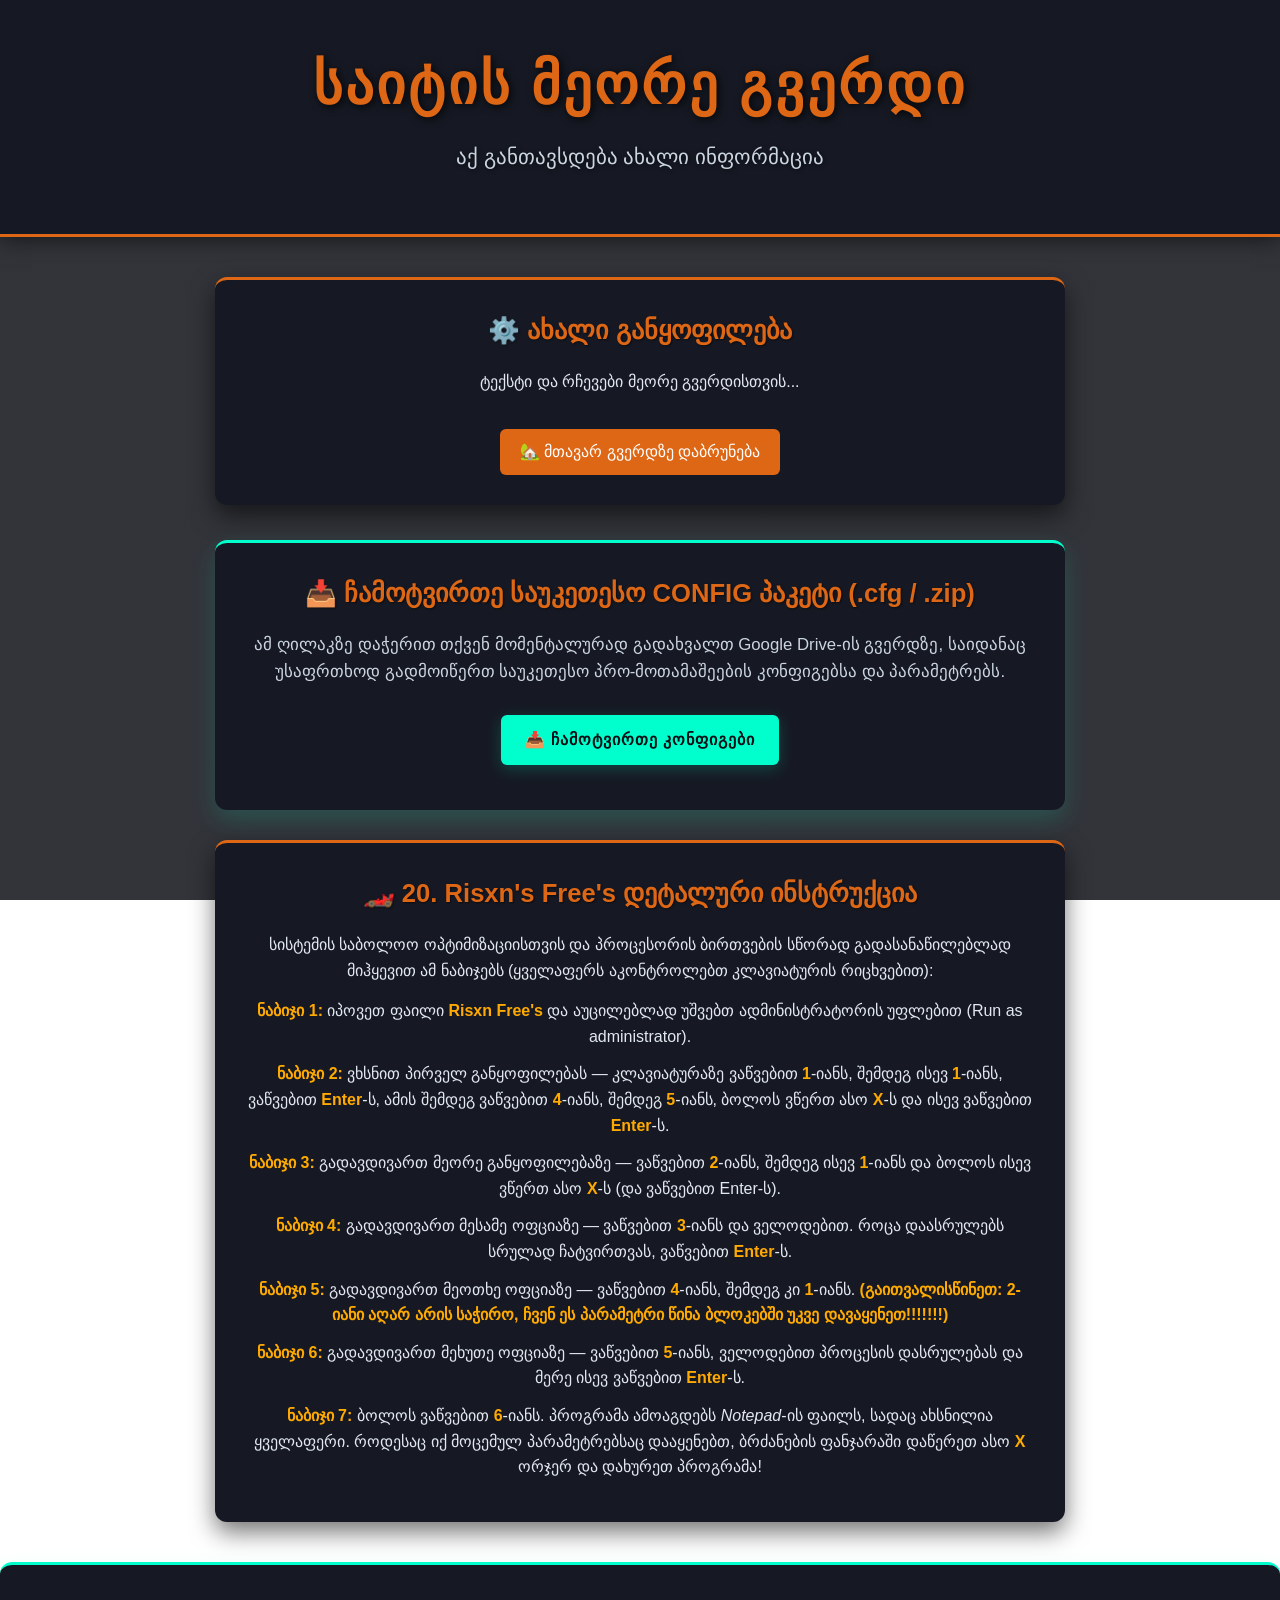
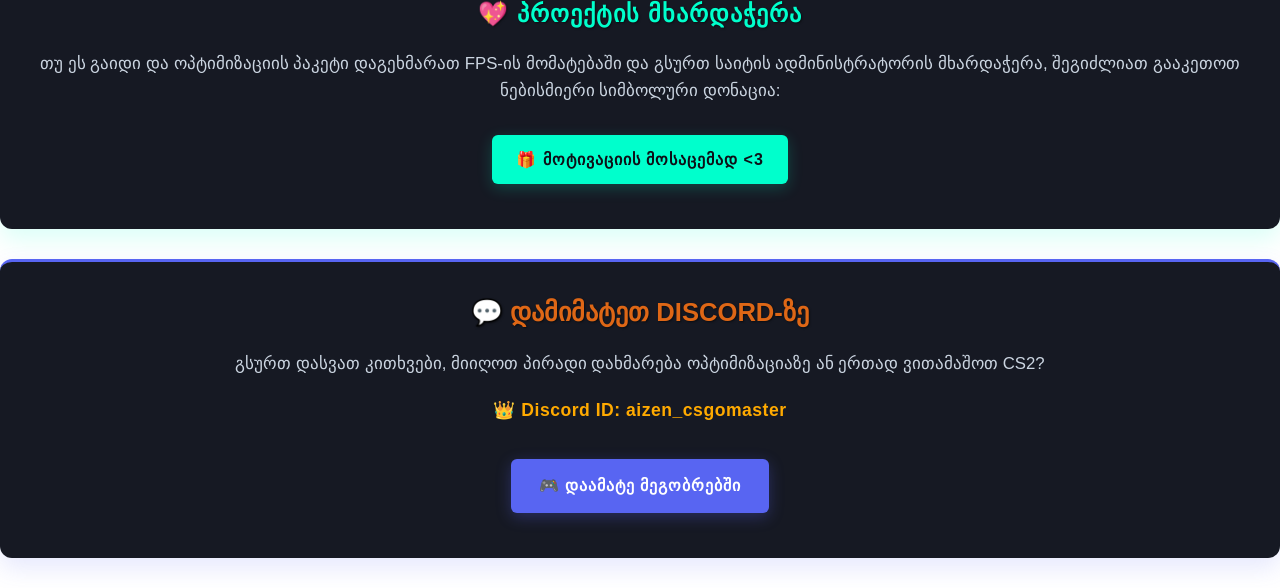
<file: config.html>
<!DOCTYPE html>
<html lang="ka">
<head>
    <meta charset="UTF-8">
    <meta name="viewport" content="width=device-width, initial-scale=1.0">
    <title>CS2 Georgia - მეორე გვერდი</title>
    <link rel="stylesheet" href="style.css">
</head>
<body>
    <header style="text-align: center; padding: 40px 20px; background-color: #161923; border-bottom: 3px solid #de6716;">
        <h1 style="color: #de6716; margin: 0;">საიტის მეორე გვერდი</h1>
        <p style="color: #cbd5e1; margin-top: 10px;">აქ განთავსდება ახალი ინფორმაცია</p>
    </header>
    <main style="max-width: 850px; margin: 40px auto; padding: 0 20px; text-align: center;">
        <section class="guide-card">
            <h2>⚙️ ახალი განყოფილება</h2>
            <p>ტექსტი და რჩევები მეორე გვერდისთვის...</p>
            <!-- უკან დაბრუნების ღილაკი -->
            <a href="index.html" style="display: inline-block; background-color: #de6716; color: white; padding: 10px 20px; text-decoration: none; border-radius: 6px; margin-top: 20px;">🏡 მთავარ გვერდზე დაბრუნება</a>
        </section>
                <!-- ჩამოტვირთვის მწვანე ღილაკი მეორე გვერდისთვის -->
        <section class="guide-card" style="border-top: 3px solid #00ffcc; background-color: #161923; margin-top: 35px; box-shadow: 0 10px 25px rgba(0, 255, 204, 0.15); text-align: center;">
            <h2>📥 ჩამოტვირთე საუკეთესო CONFIG პაკეტი (.cfg / .zip)</h2>
            <p style="color: #cbd5e1; font-size: 1.05rem; margin-bottom: 15px;">ამ ღილაკზე დაჭერით თქვენ მომენტალურად გადახვალთ Google Drive-ის გვერდზე, საიდანაც უსაფრთხოდ გადმოიწერთ საუკეთესო პრო-მოთამაშეების კონფიგებსა და პარამეტრებს.</p>
            
            <!-- მწვანე გეიმერული ღილაკი -->
            <a href="https://drive.google.com/file/d/1q2tI3K_B950LZEMm1vdP9K0ndXHUPzjQ/view?usp=drive_link" target="_blank" style="background-color: #00ffcc; color: #0e1017; font-weight: bold; text-decoration: none; padding: 12px 24px; border-radius: 6px; display: inline-block; text-transform: uppercase; letter-spacing: 1px; box-shadow: 0 4px 15px rgba(0, 255, 204, 0.2);">
                📥 ჩამოტვირთე კონფიგები
            </a>
        </section>
                <!-- ბლოკი 17: Process Panel V4 დეტალური ინსტრუქცია -->
        <section class="guide-card">
            <h2>🏎️ 20. Risxn's Free's დეტალური ინსტრუქცია</h2>
            <p>სისტემის საბოლოო ოპტიმიზაციისთვის და პროცესორის ბირთვების სწორად გადასანაწილებლად მიჰყევით ამ ნაბიჯებს (ყველაფერს აკონტროლებთ კლავიატურის რიცხვებით):</p>
            <ul>
                <li><strong>ნაბიჯი 1:</strong> იპოვეთ ფაილი <strong>Risxn Free's </strong> და აუცილებლად უშვებთ ადმინისტრატორის უფლებით (Run as administrator).</li>
                <li><strong>ნაბიჯი 2:</strong> ვხსნით პირველ განყოფილებას — კლავიატურაზე ვაწვებით <strong>1</strong>-იანს, შემდეგ ისევ <strong>1</strong>-იანს, ვაწვებით <strong>Enter</strong>-ს, ამის შემდეგ ვაწვებით <strong>4</strong>-იანს, შემდეგ <strong>5</strong>-იანს, ბოლოს ვწერთ ასო <strong>X</strong>-ს და ისევ ვაწვებით <strong>Enter</strong>-ს.</li>
                <li><strong>ნაბიჯი 3:</strong> გადავდივართ მეორე განყოფილებაზე — ვაწვებით <strong>2</strong>-იანს, შემდეგ ისევ <strong>1</strong>-იანს და ბოლოს ისევ ვწერთ ასო <strong>X</strong>-ს (და ვაწვებით Enter-ს).</li>
                <li><strong>ნაბიჯი 4:</strong> გადავდივართ მესამე ოფციაზე — ვაწვებით <strong>3</strong>-იანს და ველოდებით. როცა დაასრულებს სრულად ჩატვირთვას, ვაწვებით <strong>Enter</strong>-ს.</li>
                <li><strong>ნაბიჯი 5:</strong> გადავდივართ მეოთხე ოფციაზე — ვაწვებით <strong>4</strong>-იანს, შემდეგ კი <strong>1</strong>-იანს. <span style="color: #ffaa00; font-weight: bold;">(გაითვალისწინეთ: 2-იანი აღარ არის საჭირო, ჩვენ ეს პარამეტრი წინა ბლოკებში უკვე დავაყენეთ!!!!!!!)</span></li>
                <li><strong>ნაბიჯი 6:</strong> გადავდივართ მეხუთე ოფციაზე — ვაწვებით <strong>5</strong>-იანს, ველოდებით პროცესის დასრულებას და მერე ისევ ვაწვებით <strong>Enter</strong>-ს.</li>
                <li><strong>ნაბიჯი 7:</strong> ბოლოს ვაწვებით <strong>6</strong>-იანს. პროგრამა ამოაგდებს <em>Notepad</em>-ის ფაილს, სადაც ახსნილია ყველაფერი. როდესაც იქ მოცემულ პარამეტრებსაც დააყენებთ, ბრძანების ფანჯარაში დაწერეთ ასო <strong>X</strong> ორჯერ და დახურეთ პროგრამა!</li>
            </ul>
        </section>


    </main>
            <!-- ბლოკი: დონაციის განყოფილება (ცენტრში გასწორებული) -->
        <section class="guide-card" style="border-top: 3px solid #00ffcc; background-color: #161923; margin-top: 40px; box-shadow: 0 10px 25px rgba(0, 255, 204, 0.15); text-align: center;">
            <h2 style="color: #00ffcc; font-size: 1.5rem; text-transform: uppercase; letter-spacing: 1px;">💖 პროექტის მხარდაჭერა</h2>
            <p style="color: #cbd5e1; font-size: 1.05rem; margin-bottom: 15px;">თუ ეს გაიდი და ოპტიმიზაციის პაკეტი დაგეხმარათ FPS-ის მომატებაში და გსურთ საიტის ადმინისტრატორის მხარდაჭერა, შეგიძლიათ გააკეთოთ ნებისმიერი სიმბოლური დონაცია:</p>
            
            <!-- მწვანე გეიმერული ღილაკი შენი ნამდვილი DonationAlerts ლინკით -->
            <a href="https://donationalerts.com" target="_blank" style="background-color: #00ffcc; color: #0e1017; font-weight: bold; text-decoration: none; padding: 12px 24px; border-radius: 6px; display: inline-block; text-transform: uppercase; letter-spacing: 1px; box-shadow: 0 4px 15px rgba(0, 255, 204, 0.2);">
                🎁 მოტივაციის მოსაცემად &lt;3
            </a>
        </section>

        <!-- ბლოკი: დისქორდის პრემიუმ განყოფილება (ცენტრში გასწორებული) -->
        <section class="guide-card" style="border-top: 3px solid #5865F2; background-color: #161923; margin-top: 30px; box-shadow: 0 10px 25px rgba(88, 101, 242, 0.15); text-align: center;">
            <h2>💬 დამიმატეთ DISCORD-ზე</h2>
            <p style="color: #cbd5e1; font-size: 1.05rem; margin-bottom: 5px;">გსურთ დასვათ კითხვები, მიიღოთ პირადი დახმარება ოპტიმიზაციაზე ან ერთად ვითამაშოთ CS2?</p>
            <p style="color: #ffaa00; font-size: 1.1rem; font-weight: bold; margin-bottom: 20px; letter-spacing: 0.5px;">👑 Discord ID: aizen_csgomaster</p>
            
            <!-- შენი პერსონალური, მუშა პროფილის ლინკი -->
            <a href="https://discord.com" target="_blank" style="background-color: #5865F2; color: #ffffff; font-weight: bold; text-decoration: none; padding: 14px 28px; border-radius: 6px; display: inline-block; text-transform: uppercase; letter-spacing: 1px; box-shadow: 0 4px 15px rgba(88, 101, 242, 0.3); transition: background-color 0.2s, transform 0.2s;">
                🎮 დაამატე მეგობრებში
            </a>
        </section>

</body>
</html>
</file>
<file: style.css>
/* ====================================================
   CS2 GEORGIA - ORIGINAL FULL CENTERED GAMING STYLE
   ==================================================== */

/* საერთო პარამეტრები მთელი გვერდისთვის და ეპიკური CS2 ტერორისტის (T) ფონი */
body {
    background-image: linear-gradient(rgba(14, 16, 23, 0.85), rgba(14, 16, 23, 0.85)), url('https://redd.it');
    background-size: cover;
    background-position: center top;
    background-attachment: fixed; /* ფონი დარჩება უძრავი გვერდის ჩამოშლისას */
    background-repeat: no-repeat;
    color: #f5f5f7; /* ღია ფერის ტექსტი კითხვადობისთვის */
    font-family: 'Segoe UI', Tahoma, Geneva, Verdana, sans-serif;
    margin: 0;
    padding: 0;
    line-height: 1.6;
}

/* საიტის სათაურის (Header) სტილი - სრულად შუაში */
header {
    text-align: center;
    padding: 60px 20px;
    background-color: #161923; /* მუქი ფონი */
    border-bottom: 3px solid #de6716; /* CS2-ის ნარინჯისფერი ხაზი */
    box-shadow: 0 4px 20px rgba(0, 0, 0, 0.5);
}

header h1 {
    color: #de6716; /* CS2 ნარინჯისფერი */
    margin: 0;
    font-size: 3.5rem;
    text-transform: uppercase;
    letter-spacing: 3px;
    text-shadow: 2px 2px 8px rgba(0, 0, 0, 0.8);
}

header p {
    color: #cbd5e1;
    margin-top: 10px;
    font-size: 1.3rem;
    text-shadow: 1px 1px 4px rgba(0, 0, 0, 0.6);
}

/* მთავარი კონტენტის კონტეინერი - სრულად ცენტრში გასწორებული */
main {
    max-width: 850px;
    margin: 40px auto;
    padding: 0 20px;
    text-align: center; /* 🛠️ აბსოლუტურად ყველაფერს ასწორებს შუაში */
}

/* თითოეული რჩევის ფანჯრის (ბარათის) სტილი */
.guide-card {
    background-color: #161923; /* ფანჯრის შიდა მუქი ფონი */
    padding: 30px;
    margin-bottom: 30px;
    border-radius: 12px;
    border-top: 3px solid #de6716; /* ნარინჯისფერი ჩარჩო ზემოდან, რადგან შუაშია */
    box-shadow: 0 10px 25px rgba(0, 0, 0, 0.55);
    transition: transform 0.2s ease, box-shadow 0.2s ease;
    text-align: center; /* 🛠️ შიდა ტექსტებიც შუაშია */
}

/* ფანჯარაზე მაუსის მიტანის ეფექტი */
.guide-card:hover {
    transform: translateY(-3px);
    box-shadow: 0 12px 30px rgba(222, 103, 22, 0.25);
}

.guide-card h2 {
    color: #de6716;
    margin-top: 0;
    margin-bottom: 18px;
    font-size: 1.6rem;
    text-shadow: 1px 1px 2px rgba(0, 0, 0, 0.5);
}

.guide-card p {
    color: #e2e8f0;
    margin-bottom: 15px;
}

/* სიების (ულების) სტილი - შუაში გასწორებული და მარკერების გარეშე სილამაზისთვის */
ul {
    list-style-type: none; /* ვაშორებთ წერტილებს, რადგან ცენტრშია */
    padding: 0;
    margin: 0 auto;
    display: inline-block; /* სია რომ ცენტრში დარჩეს */
    text-align: center;
}

li {
    margin-bottom: 12px;
    color: #e2e8f0;
}

li strong {
    color: #ffaa00; /* სიის მთავარი სიტყვების გამოყოფა ოქროსფერით */
}

/* კონსოლის და რეესტრის კოდების (Code) სტილი - ცენტრში */
code {
    background-color: #090a0f;
    padding: 14px 20px;
    display: block;
    color: #00ffcc; /* მწვანე ნეონისფერი კოდებისთვის */
    border-radius: 8px;
    font-family: 'Courier New', Courier, monospace;
    font-size: 1rem;
    overflow-x: auto;
    border: 1px solid #232838;
    margin: 18px auto;
    max-width: 90%;
    letter-spacing: 0.5px;
    box-shadow: inset 0 2px 8px rgba(0, 0, 0, 0.5);
    text-align: center; /* კოდის ტექსტიც შუაშია */
}

/* ვინდოუსის სერვისების სიის (მე-9 ბლოკის) გადანაწილება ცენტრალურ ბადედ */
.services-list {
    display: grid;
    grid-template-columns: repeat(auto-fit, minmax(350px, 1fr));
    gap: 8px 25px;
    padding: 0;
    list-style-type: none;
    margin-top: 15px;
    text-align: center;
}

.services-list li {
    margin-bottom: 5px;
    font-size: 0.95rem;
    border-bottom: 1px solid rgba(255, 255, 255, 0.03);
    padding-bottom: 4px;
}

/* ჩამოტვირთვის, დონაციის და დისქორდის მწვანე/ლურჯი გეიმერული ღილაკები */
a[download], a[target="_blank"] {
    display: inline-block;
    background-color: #00ffcc;
    color: #0e1017;
    padding: 12px 24px;
    font-weight: bold;
    text-decoration: none;
    border-radius: 6px;
    margin: 15px auto;
    transition: background-color 0.2s, transform 0.2s;
    text-transform: uppercase;
    letter-spacing: 1px;
    box-shadow: 0 4px 15px rgba(0, 255, 204, 0.2);
}

a[download]:hover, a[target="_blank"]:hover {
    background-color: #33ffdd;
    transform: translateY(-2px);
    box-shadow: 0 6px 20px rgba(0, 255, 204, 0.35);
}

/* საიტის ქვედა ნაწილი (Footer) */
footer {
    text-align: center;
    padding: 35px 20px;
    color: #8fa0a6;
    font-size: 0.95rem;
    background-color: #090a0f;
    margin-top: 80px;
    border-top: 2px solid #161923;
}

/* ადაპტაცია ტელეფონებისთვის (Responsive Design) */
@media (max-width: 600px) {
    header h1 {
        font-size: 2.4rem;
    }
    header p {
        font-size: 1.1rem;
    }
    .guide-card {
        padding: 20px;
    }
    .services-list {
        grid-template-columns: 1fr;
    }
}
</file>
